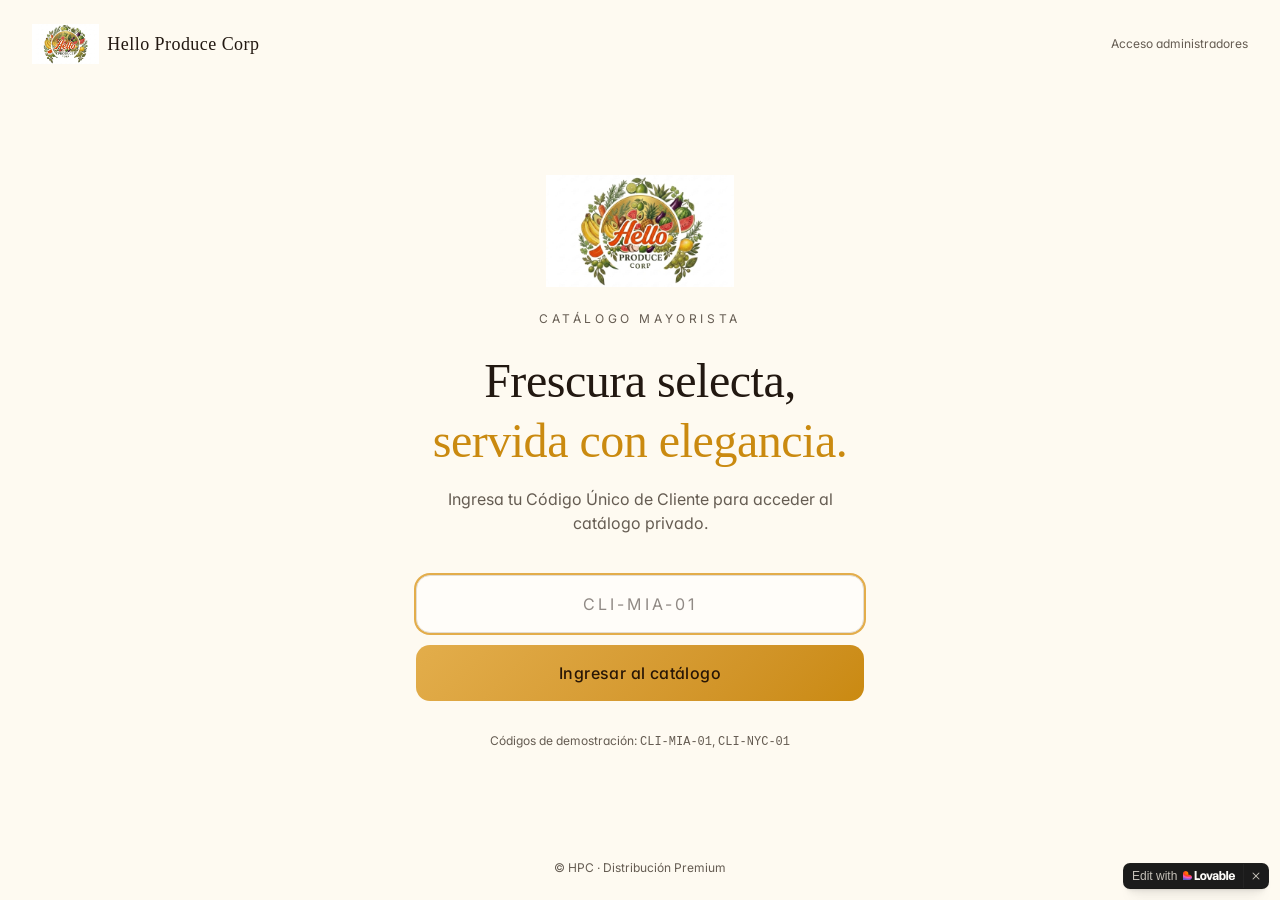
<file: HPC — Catálogo Mayorista Premium.html>
<!DOCTYPE html>
<!-- saved from url=(0028)https://web-hpc.lovable.app/ -->
<html lang="en"><head><meta http-equiv="Content-Type" content="text/html; charset=UTF-8"><meta name="viewport" content="width=device-width, initial-scale=1"><link rel="preload" as="image" href="./HPC — Catálogo Mayorista Premium_files/logo-hpc-CLiYfN25.jpeg"><link rel="stylesheet" href="https://fonts.googleapis.com/css2?family=Cormorant+Garamond:wght@400;500;600&amp;family=Inter:wght@400;500;600&amp;display=swap" data-precedence="default"><link rel="stylesheet" href="./HPC — Catálogo Mayorista Premium_files/styles-wcwTZXKF.css" data-precedence="default"><title>HPC — Catálogo Mayorista Premium</title><meta name="author" content="Lovable"><meta property="og:title" content="HPC — Catálogo Mayorista Premium"><meta property="og:description" content="Plataforma B2B de frutas, hierbas y vegetales frescos al por mayor para bares y restaurantes."><meta property="og:type" content="website"><meta name="twitter:card" content="summary"><meta name="twitter:site" content="@Lovable"><meta name="twitter:title" content="HPC — Catálogo Mayorista Premium"><meta name="twitter:description" content="Plataforma B2B de frutas, hierbas y vegetales frescos al por mayor para bares y restaurantes."><meta property="og:image" content="https://pub-bb2e103a32db4e198524a2e9ed8f35b4.r2.dev/3c2f3dbc-e889-45b6-b36a-de441fff57ef/id-preview-33e07cee--cfc63ae2-a4a5-4a4c-824d-27b7537c891b.lovable.app-1779820287973.png"><meta name="twitter:image" content="https://pub-bb2e103a32db4e198524a2e9ed8f35b4.r2.dev/3c2f3dbc-e889-45b6-b36a-de441fff57ef/id-preview-33e07cee--cfc63ae2-a4a5-4a4c-824d-27b7537c891b.lovable.app-1779820287973.png"><meta name="description" content="Acceso exclusivo para clientes de HPC. Frutas, hierbas y vegetales frescos al por mayor."><link rel="modulepreload" href="https://web-hpc.lovable.app/assets/index-DNR5ukKM.js"><link rel="modulepreload" href="https://web-hpc.lovable.app/assets/index-_JNnaezo.js"><link rel="modulepreload" href="https://web-hpc.lovable.app/assets/Logo-uPALXrvu.js"><link rel="preconnect" href="https://fonts.googleapis.com/"><link rel="preconnect" href="https://fonts.gstatic.com/" crossorigin="anonymous">
<style>
	@font-face {
		font-family: 'CameraPlainVariable';
		src: url('https://cdn.gpteng.co/mcp-widgets/v1/fonts/CameraPlainVariable.woff2') format('woff2');
		font-weight: 100 900;
		font-style: normal;
		font-display: swap;
	}

	#lovable-badge {
		--badge-bg: #1b1b1b;
		--badge-text: #c5c1b9;
		--badge-text-hover: #dcdad5;
		--badge-radius: 6px;
		--badge-padding: 8px;
		--badge-gap: 6px;
		--badge-shadow: 
			0 0 0 1px rgba(0, 0, 0, 0.88),
			0 1px 0 0 rgba(0, 0, 0, 0.04),
			0 2px 2px -1px rgba(0, 0, 0, 0.08),
			0 4px 4px -2px rgba(0, 0, 0, 0.08),
			0 8px 8px -4px rgba(0, 0, 0, 0.08),
			0 16px 16px -8px rgba(0, 0, 0, 0.08);
		--badge-transition-duration: 0.2s;
		--badge-transition-easing: cubic-bezier(0.16, 1, 0.32, 1);
		--focus-color: #575ECF;
		--focus-offset: 2px;
		--focus-width: 2px;
		
		position: fixed;
		bottom: 12px;
		right: 12px;
		height: 24px;
		display: flex;
		align-items: center;
		z-index: 1000000;
		background-color: var(--badge-bg);
		color: var(--badge-text);
		border-radius: var(--badge-radius);
		box-shadow: var(--badge-shadow);
		font-size: 12px;
		font-family: CameraPlainVariable, "CameraPlainVariable Fallback", -apple-system, BlinkMacSystemFont, 'Segoe UI', Roboto, sans-serif;
		font-weight: 400 !important;
		text-transform: none !important;
		font-feature-settings: normal !important;
		transform: translateZ(0);
		will-change: transform, opacity;
	}

	#lovable-badge-cta {
		display: flex;
		align-items: center;
		gap: var(--badge-gap);
		padding: 0 var(--badge-padding);
		height: 100%;
		color: inherit;
		text-decoration: none;
		white-space: nowrap;
		border-radius: var(--badge-radius) 0 0 var(--badge-radius);
		transition: 
			background-color var(--badge-transition-duration) ease,
			color var(--badge-transition-duration) ease,
			transform 0.1s ease;
	}

	#lovable-badge-cta:hover {
		background: rgba(255, 255, 255, 0.04);
		color: var(--badge-text-hover);
	}

	#lovable-badge-cta:active {
		transform: scale(0.98);
	}

	#lovable-badge-cta:focus {
		outline: none;
	}

	#lovable-badge-cta:focus-visible {
		outline: var(--focus-width) solid var(--focus-color);
		outline-offset: var(--focus-offset);
		z-index: 1;
	}

	#lovable-badge-text {
		line-height: 1;
	}

	#lovable-badge-divider {
		width: 1px;
		height: 24px;
		background-color: rgba(255, 255, 255, 0.04);
		flex-shrink: 0;
	}

	#lovable-badge-close {
		width: 24px;
		height: 24px;
		min-width: 24px;
		min-height: 24px;
		cursor: pointer;
		background: none;
		border: none;
		padding: 0;
		display: flex;
		align-items: center;
		justify-content: center;
		border-radius: 0 var(--badge-radius) var(--badge-radius) 0;
		flex-shrink: 0;
		transition: 
			background-color var(--badge-transition-duration) ease,
			transform 0.1s ease;
	}

	#lovable-badge-close:hover {
		background: rgba(255, 255, 255, 0.04);
	}

	#lovable-badge-close:active {
		transform: scale(0.92);
	}

	#lovable-badge-close:focus {
		outline: none;
	}

	#lovable-badge-close:focus-visible {
		outline: var(--focus-width) solid var(--focus-color);
		outline-offset: calc(var(--focus-offset) * -1);
		z-index: 1;
	}

	#lovable-badge-close svg path {
		fill: var(--badge-text);
		transition: fill var(--badge-transition-duration) ease;
	}

	#lovable-badge-close:hover svg path {
		fill: var(--badge-text-hover);
	}

	@media (prefers-reduced-motion: reduce) {
		#lovable-badge-cta,
		#lovable-badge-close,
		#lovable-badge-close svg path {
			transition: none;
		}
		
		#lovable-badge-cta:active,
		#lovable-badge-close:active {
			transform: none;
		}
	}

	@media (prefers-contrast: high) {
		#lovable-badge {
			--badge-bg: #000;
			--badge-text: #fff;
			--badge-text-hover: #fff;
			border: 2px solid currentColor;
		}
		
		#lovable-badge-cta:focus-visible,
		#lovable-badge-close:focus-visible {
			outline-width: 3px;
		}
	}
</style>
<script defer="" src="./HPC — Catálogo Mayorista Premium_files/_flock.js.download" data-proxy-url="/~api/analytics"></script></head><body><!--$--><main class="min-h-screen bg-background flex flex-col"><header class="px-8 py-6 flex items-center justify-between"><span class="inline-flex items-center gap-2"><img src="./HPC — Catálogo Mayorista Premium_files/logo-hpc-CLiYfN25.jpeg" alt="Hello Produce Corp" class="h-10 w-auto"><span class="font-serif tracking-wide text-lg hidden sm:inline">Hello Produce Corp</span></span><a href="https://web-hpc.lovable.app/admin" class="text-xs text-muted-foreground hover:text-foreground transition">Acceso administradores</a></header><section class="flex-1 grid place-items-center px-6"><div class="w-full max-w-md text-center"><img src="./HPC — Catálogo Mayorista Premium_files/logo-hpc-CLiYfN25.jpeg" alt="Hello Produce Corp" class="mx-auto h-28 w-auto mb-6"><p class="text-xs tracking-[0.3em] text-muted-foreground uppercase mb-6">Catálogo Mayorista</p><h1 class="font-serif text-4xl md:text-5xl leading-tight mb-4">Frescura selecta,<br><span style="color:var(--gold-deep)">servida con elegancia.</span></h1><p class="text-muted-foreground mb-10">Ingresa tu Código Único de Cliente para acceder al catálogo privado.</p><form class="space-y-3"><input placeholder="CLI-MIA-01" class="w-full text-center tracking-[0.2em] uppercase px-4 py-4 rounded-xl border border-border bg-card focus:outline-none focus:ring-2 focus:ring-ring transition" autofocus="" value=""><button type="submit" class="w-full py-4 rounded-xl font-medium tracking-wide transition hover:opacity-90" style="background:linear-gradient(135deg, var(--gold), var(--gold-deep));color:var(--primary-foreground)">Ingresar al catálogo</button></form><p class="mt-8 text-xs text-muted-foreground">Códigos de demostración: <span class="font-mono">CLI-MIA-01</span>, <span class="font-mono">CLI-NYC-01</span></p></div></section><footer class="px-8 py-6 text-center text-xs text-muted-foreground">© HPC · Distribución Premium</footer></main><!--/$-->
<aside id="lovable-badge" role="complementary" dir="ltr" lang="en" aria-label="Edit with Lovable">
	<a id="lovable-badge-cta" target="_blank" href="https://lovable.dev/projects/cfc63ae2-a4a5-4a4c-824d-27b7537c891b?utm_source=lovable-badge" rel="noopener nofollow" aria-label="Edit with Lovable">
		<span id="lovable-badge-text">Edit with</span>
		<svg xmlns="http://www.w3.org/2000/svg" width="52" height="16" fill="none" viewBox="0 0 52 16">
  <path fill="#FCFBF8" fill-rule="evenodd" d="M20.318 5.25c.643 0 1.206.14 1.69.418a2.81 2.81 0 0 1 1.118 1.191c.266.513.4 1.115.4 1.807s-.134 1.296-.4 1.812a2.81 2.81 0 0 1-1.118 1.193c-.484.278-1.047.418-1.69.418s-1.208-.14-1.695-.418a2.85 2.85 0 0 1-1.125-1.193c-.262-.516-.393-1.12-.393-1.812s.131-1.294.393-1.807a2.848 2.848 0 0 1 1.125-1.191c.487-.279 1.052-.418 1.695-.418Zm0 1.425c-.27 0-.504.076-.7.228-.193.147-.34.37-.443.67-.102.295-.153.66-.153 1.093 0 .435.05.801.153 1.1.102.3.25.524.443.676.196.147.43.22.7.22.27 0 .502-.073.694-.22.193-.152.341-.375.443-.67.103-.299.153-.667.153-1.106 0-.65-.112-1.145-.337-1.481a1.08 1.08 0 0 0-.953-.51ZM32.7 5.25c.61 0 1.127.1 1.549.3.422.197.74.48.953.849.217.368.325.809.325 1.32v2.704c0 .29.02.562.062.812.044.245.108.4.19.466V12h-1.935a5.895 5.895 0 0 1-.105-.684 7.745 7.745 0 0 1-.02-.228 2.293 2.293 0 0 1-.151.203c-.205.242-.47.437-.793.584-.32.143-.685.215-1.094.215-.406 0-.77-.08-1.094-.24a1.845 1.845 0 0 1-.756-.682 1.984 1.984 0 0 1-.27-1.045c0-.606.178-1.069.535-1.388.356-.324.87-.534 1.542-.633l1.125-.16c.225-.032.403-.074.534-.123a.622.622 0 0 0 .288-.196.549.549 0 0 0 .093-.327.65.65 0 0 0-.11-.367.702.702 0 0 0-.32-.27c-.14-.07-.31-.105-.51-.105-.32 0-.576.083-.768.251-.193.164-.298.39-.314.676h-1.923c.016-.434.147-.82.393-1.155.25-.34.596-.604 1.039-.792.442-.189.954-.283 1.535-.283Zm.99 3.498a.98.98 0 0 1-.215.14 2.49 2.49 0 0 1-.584.178l-.473.092c-.315.061-.553.156-.713.283-.155.127-.233.305-.233.534 0 .23.084.412.252.547.168.135.383.203.645.203s.494-.058.694-.173c.201-.118.355-.282.461-.49.11-.21.166-.448.166-.714v-.6Zm4.526-2.375c.065-.125.138-.243.221-.349.197-.25.437-.44.719-.571.282-.135.6-.203.952-.203.528 0 .988.138 1.377.412.389.275.688.67.896 1.186.21.512.314 1.12.314 1.824 0 .7-.107 1.309-.32 1.825-.213.512-.518.906-.915 1.18-.393.275-.854.412-1.383.412-.352 0-.667-.062-.946-.184a1.832 1.832 0 0 1-.7-.554 2.2 2.2 0 0 1-.234-.383V12h-1.843V3h1.862v3.373Zm1.284.296c-.274 0-.51.085-.707.253-.192.163-.338.397-.436.7a3.376 3.376 0 0 0-.148 1.05c0 .406.05.759.148 1.058.098.299.243.53.436.694.197.164.433.246.707.246.279 0 .512-.082.7-.246.193-.164.336-.395.43-.694.099-.3.148-.652.148-1.058 0-.405-.05-.757-.147-1.056-.095-.299-.238-.53-.43-.694a1.015 1.015 0 0 0-.7-.253Zm9.416-1.419c.602 0 1.136.131 1.604.393.466.262.829.643 1.086 1.143.263.5.394 1.097.394 1.794 0 .25-.002.449-.006.596H47.51c.018.288.071.538.164.75a1.3 1.3 0 0 0 .491.596c.214.13.465.196.757.196.319 0 .583-.082.792-.246.209-.167.34-.403.393-.706h1.862a2.48 2.48 0 0 1-.485 1.235 2.54 2.54 0 0 1-1.051.805c-.439.188-.949.283-1.53.283-.655 0-1.225-.125-1.708-.375a2.672 2.672 0 0 1-1.13-1.143c-.267-.508-.4-1.137-.4-1.887 0-.712.14-1.327.418-1.843a2.86 2.86 0 0 1 1.155-1.186c.491-.27 1.051-.405 1.678-.405Zm-.044 1.345c-.274 0-.516.068-.725.203a1.29 1.29 0 0 0-.479.59 2.045 2.045 0 0 0-.132.498h2.562a1.873 1.873 0 0 0-.138-.602 1.061 1.061 0 0 0-.418-.516 1.243 1.243 0 0 0-.67-.173Z" clip-rule="evenodd"></path>
  <path fill="#FCFBF8" d="m26.605 9.995 1.342-4.566h1.924L27.628 12h-2.07l-2.33-6.57h1.98l1.397 4.565Zm-13.013.143h2.256c1.632 0 1.421 1.837 1.418 1.861h-5.603V3h1.93v7.138Zm31.516 1.861h-1.862V3h1.862v8.999Z"></path>
  <path fill="url(#a)" fill-rule="evenodd" d="M2.7 3c1.492 0 2.7 1.192 2.7 2.663v1.012h.9c1.49 0 2.7 1.192 2.7 2.662S7.791 12 6.3 12H0V5.663C0 4.193 1.209 3 2.7 3Z" clip-rule="evenodd"></path>
  <defs>
    <radialgradient id="a" cx="0" cy="0" r="1" gradientTransform="matrix(-1.54236 7.07838 -10.231 -2.15602 4.627 5.022)" gradientUnits="userSpaceOnUse">
      <stop offset=".106" stop-color="#FE7B02"></stop>
      <stop offset=".394" stop-color="#FE3F21"></stop>
      <stop offset=".608" stop-color="#F858BC"></stop>
      <stop offset=".929" stop-color="#575ECF"></stop>
    </radialgradient>
  </defs>
</svg>


	</a>
	
	<span id="lovable-badge-divider" aria-hidden="true"></span>
	
	<button id="lovable-badge-close" aria-label="Dismiss" title="Dismiss" type="button">
		<svg xmlns="http://www.w3.org/2000/svg" width="16" height="16" fill="none" viewBox="0 0 16 16" aria-hidden="true">
			<path d="M10.646 4.646a.5.5 0 1 1 .707.708L8.707 8l2.646 2.646a.5.5 0 1 1-.707.707L8 8.707l-2.646 2.646a.5.5 0 1 1-.708-.707L7.293 8 4.646 5.354a.5.5 0 1 1 .708-.708L8 7.293l2.646-2.647Z"></path>
		</svg>
	</button>
</aside>
<script>
	// Don't show the lovable-badge if the page is in an iframe or if it's being rendered by puppeteer (screenshot service)
	if (window.self !== window.top || navigator.userAgent.includes('puppeteer')) {
		// the page is in an iframe
		var badge = document.getElementById('lovable-badge');
		if (badge) {
			badge.style.display = 'none';
		}
	}

	// Add click event listener to close button with animation
	var closeButton = document.getElementById('lovable-badge-close');
	if (closeButton) {
		closeButton.addEventListener('click', function(event) {
			event.preventDefault();
			event.stopPropagation();
			var badge = document.getElementById('lovable-badge');
			if (badge) {
				badge.classList.add('closing');
				setTimeout(function() {
					if (badge) {
						badge.style.display = 'none';
					}
				}, 240);
			}
		});
	}
</script>
</body></html>
</file>
<file: HPC — Catálogo Mayorista Premium_files/styles-wcwTZXKF.css>
@layer properties{@supports (((-webkit-hyphens:none)) and (not (margin-trim:inline))) or ((-moz-orient:inline) and (not (color:rgb(from red r g b)))){*,:before,:after,::backdrop{--tw-translate-x:0;--tw-translate-y:0;--tw-translate-z:0;--tw-rotate-x:initial;--tw-rotate-y:initial;--tw-rotate-z:initial;--tw-skew-x:initial;--tw-skew-y:initial;--tw-space-y-reverse:0;--tw-space-x-reverse:0;--tw-divide-y-reverse:0;--tw-border-style:solid;--tw-leading:initial;--tw-font-weight:initial;--tw-tracking:initial;--tw-ordinal:initial;--tw-slashed-zero:initial;--tw-numeric-figure:initial;--tw-numeric-spacing:initial;--tw-numeric-fraction:initial;--tw-shadow:0 0 #0000;--tw-shadow-color:initial;--tw-shadow-alpha:100%;--tw-inset-shadow:0 0 #0000;--tw-inset-shadow-color:initial;--tw-inset-shadow-alpha:100%;--tw-ring-color:initial;--tw-ring-shadow:0 0 #0000;--tw-inset-ring-color:initial;--tw-inset-ring-shadow:0 0 #0000;--tw-ring-inset:initial;--tw-ring-offset-width:0px;--tw-ring-offset-color:#fff;--tw-ring-offset-shadow:0 0 #0000;--tw-outline-style:solid;--tw-backdrop-blur:initial;--tw-backdrop-brightness:initial;--tw-backdrop-contrast:initial;--tw-backdrop-grayscale:initial;--tw-backdrop-hue-rotate:initial;--tw-backdrop-invert:initial;--tw-backdrop-opacity:initial;--tw-backdrop-saturate:initial;--tw-backdrop-sepia:initial;--tw-duration:initial;--tw-ease:initial;--tw-content:"";--tw-animation-delay:0s;--tw-animation-direction:normal;--tw-animation-duration:initial;--tw-animation-fill-mode:none;--tw-animation-iteration-count:1;--tw-enter-blur:0;--tw-enter-opacity:1;--tw-enter-rotate:0;--tw-enter-scale:1;--tw-enter-translate-x:0;--tw-enter-translate-y:0;--tw-exit-blur:0;--tw-exit-opacity:1;--tw-exit-rotate:0;--tw-exit-scale:1;--tw-exit-translate-x:0;--tw-exit-translate-y:0}}}@layer theme{:root,:host{--font-sans:ui-sans-serif, system-ui, sans-serif, "Apple Color Emoji", "Segoe UI Emoji", "Segoe UI Symbol", "Noto Color Emoji";--font-serif:ui-serif, Georgia, Cambria, "Times New Roman", Times, serif;--font-mono:ui-monospace, SFMono-Regular, Menlo, Monaco, Consolas, "Liberation Mono", "Courier New", monospace;--color-black:#000;--spacing:.25rem;--container-sm:24rem;--container-md:28rem;--container-lg:32rem;--container-xl:36rem;--container-2xl:42rem;--container-3xl:48rem;--container-5xl:64rem;--container-7xl:80rem;--text-xs:.75rem;--text-xs--line-height:calc(1 / .75);--text-sm:.875rem;--text-sm--line-height:calc(1.25 / .875);--text-base:1rem;--text-base--line-height: 1.5 ;--text-lg:1.125rem;--text-lg--line-height:calc(1.75 / 1.125);--text-xl:1.25rem;--text-xl--line-height:calc(1.75 / 1.25);--text-2xl:1.5rem;--text-2xl--line-height:calc(2 / 1.5);--text-3xl:1.875rem;--text-3xl--line-height: 1.2 ;--text-4xl:2.25rem;--text-4xl--line-height:calc(2.5 / 2.25);--text-5xl:3rem;--text-5xl--line-height:1;--text-7xl:4.5rem;--text-7xl--line-height:1;--font-weight-normal:400;--font-weight-medium:500;--font-weight-semibold:600;--font-weight-bold:700;--tracking-tight:-.025em;--tracking-normal:0em;--tracking-wide:.025em;--tracking-wider:.05em;--tracking-widest:.1em;--leading-tight:1.25;--leading-snug:1.375;--leading-relaxed:1.625;--ease-in-out:cubic-bezier(.4, 0, .2, 1);--animate-pulse:pulse 2s cubic-bezier(.4, 0, .6, 1) infinite;--blur-sm:8px;--aspect-video:16 / 9;--default-transition-duration:.15s;--default-transition-timing-function:cubic-bezier(.4, 0, .2, 1);--default-font-family:var(--font-sans);--default-mono-font-family:var(--font-mono);--color-background:var(--background);--color-foreground:var(--foreground);--color-border:var(--border)}}@layer base{*,:after,:before,::backdrop{box-sizing:border-box;border:0 solid;margin:0;padding:0}::file-selector-button{box-sizing:border-box;border:0 solid;margin:0;padding:0}html,:host{-webkit-text-size-adjust:100%;tab-size:4;line-height:1.5;font-family:var(--default-font-family,ui-sans-serif, system-ui, sans-serif, "Apple Color Emoji", "Segoe UI Emoji", "Segoe UI Symbol", "Noto Color Emoji");font-feature-settings:var(--default-font-feature-settings,normal);font-variation-settings:var(--default-font-variation-settings,normal);-webkit-tap-highlight-color:transparent}hr{height:0;color:inherit;border-top-width:1px}abbr:where([title]){-webkit-text-decoration:underline dotted;text-decoration:underline dotted}h1,h2,h3,h4,h5,h6{font-size:inherit;font-weight:inherit}a{color:inherit;-webkit-text-decoration:inherit;text-decoration:inherit}b,strong{font-weight:bolder}code,kbd,samp,pre{font-family:var(--default-mono-font-family,ui-monospace, SFMono-Regular, Menlo, Monaco, Consolas, "Liberation Mono", "Courier New", monospace);font-feature-settings:var(--default-mono-font-feature-settings,normal);font-variation-settings:var(--default-mono-font-variation-settings,normal);font-size:1em}small{font-size:80%}sub,sup{vertical-align:baseline;font-size:75%;line-height:0;position:relative}sub{bottom:-.25em}sup{top:-.5em}table{text-indent:0;border-color:inherit;border-collapse:collapse}:-moz-focusring{outline:auto}progress{vertical-align:baseline}summary{display:list-item}ol,ul,menu{list-style:none}img,svg,video,canvas,audio,iframe,embed,object{vertical-align:middle;display:block}img,video{max-width:100%;height:auto}button,input,select,optgroup,textarea{font:inherit;font-feature-settings:inherit;font-variation-settings:inherit;letter-spacing:inherit;color:inherit;opacity:1;background-color:#0000;border-radius:0}::file-selector-button{font:inherit;font-feature-settings:inherit;font-variation-settings:inherit;letter-spacing:inherit;color:inherit;opacity:1;background-color:#0000;border-radius:0}:where(select:is([multiple],[size])) optgroup{font-weight:bolder}:where(select:is([multiple],[size])) optgroup option{padding-inline-start:20px}::file-selector-button{margin-inline-end:4px}::placeholder{opacity:1}@supports (not ((-webkit-appearance:-apple-pay-button))) or (contain-intrinsic-size:1px){::placeholder{color:currentColor}@supports (color:color-mix(in lab,red,red)){::placeholder{color:color-mix(in oklab,currentcolor 50%,transparent)}}}textarea{resize:vertical}::-webkit-search-decoration{-webkit-appearance:none}::-webkit-date-and-time-value{min-height:1lh;text-align:inherit}::-webkit-datetime-edit{display:inline-flex}::-webkit-datetime-edit-fields-wrapper{padding:0}::-webkit-datetime-edit{padding-block:0}::-webkit-datetime-edit-year-field{padding-block:0}::-webkit-datetime-edit-month-field{padding-block:0}::-webkit-datetime-edit-day-field{padding-block:0}::-webkit-datetime-edit-hour-field{padding-block:0}::-webkit-datetime-edit-minute-field{padding-block:0}::-webkit-datetime-edit-second-field{padding-block:0}::-webkit-datetime-edit-millisecond-field{padding-block:0}::-webkit-datetime-edit-meridiem-field{padding-block:0}::-webkit-calendar-picker-indicator{line-height:1}:-moz-ui-invalid{box-shadow:none}button,input:where([type=button],[type=reset],[type=submit]){appearance:button}::file-selector-button{appearance:button}::-webkit-inner-spin-button{height:auto}::-webkit-outer-spin-button{height:auto}[hidden]:where(:not([hidden=until-found])){display:none!important}*{border-color:var(--color-border)}body{background-color:var(--color-background);color:var(--color-foreground);font-feature-settings:"ss01","cv11";font-family:Inter,system-ui,-apple-system,sans-serif}.font-serif,h1.font-serif,h2.font-serif,h3.font-serif{letter-spacing:-.01em;font-family:Cormorant Garamond,Times New Roman,serif;font-weight:500}}@layer components;@layer utilities{.pointer-events-none{pointer-events:none}.invisible{visibility:hidden}.sr-only{clip-path:inset(50%);white-space:nowrap;border-width:0;width:1px;height:1px;margin:-1px;padding:0;position:absolute;overflow:hidden}.absolute{position:absolute}.fixed{position:fixed}.relative{position:relative}.sticky{position:sticky}.inset-0{inset:calc(var(--spacing) * 0)}.inset-x-0{inset-inline:calc(var(--spacing) * 0)}.inset-y-0{inset-block:calc(var(--spacing) * 0)}.start{inset-inline-start:var(--spacing)}.-top-1{top:calc(var(--spacing) * -1)}.-top-12{top:calc(var(--spacing) * -12)}.top-0{top:calc(var(--spacing) * 0)}.top-1\.5{top:calc(var(--spacing) * 1.5)}.top-1\/2{top:50%}.top-3\.5{top:calc(var(--spacing) * 3.5)}.top-4{top:calc(var(--spacing) * 4)}.top-24{top:calc(var(--spacing) * 24)}.top-\[1px\]{top:1px}.top-\[50\%\]{top:50%}.top-\[60\%\]{top:60%}.top-full{top:100%}.-right-1{right:calc(var(--spacing) * -1)}.-right-12{right:calc(var(--spacing) * -12)}.right-0{right:calc(var(--spacing) * 0)}.right-1{right:calc(var(--spacing) * 1)}.right-2{right:calc(var(--spacing) * 2)}.right-3{right:calc(var(--spacing) * 3)}.right-4{right:calc(var(--spacing) * 4)}.-bottom-12{bottom:calc(var(--spacing) * -12)}.bottom-0{bottom:calc(var(--spacing) * 0)}.-left-12{left:calc(var(--spacing) * -12)}.left-0{left:calc(var(--spacing) * 0)}.left-1\/2{left:50%}.left-2{left:calc(var(--spacing) * 2)}.left-3{left:calc(var(--spacing) * 3)}.left-4{left:calc(var(--spacing) * 4)}.left-\[50\%\]{left:50%}.z-10{z-index:10}.z-20{z-index:20}.z-30{z-index:30}.z-50{z-index:50}.z-\[1\]{z-index:1}.col-span-2{grid-column:span 2/span 2}.-mx-1{margin-inline:calc(var(--spacing) * -1)}.mx-2{margin-inline:calc(var(--spacing) * 2)}.mx-3\.5{margin-inline:calc(var(--spacing) * 3.5)}.mx-auto{margin-inline:auto}.my-0\.5{margin-block:calc(var(--spacing) * .5)}.my-1{margin-block:calc(var(--spacing) * 1)}.-mt-4{margin-top:calc(var(--spacing) * -4)}.mt-0\.5{margin-top:calc(var(--spacing) * .5)}.mt-1{margin-top:calc(var(--spacing) * 1)}.mt-1\.5{margin-top:calc(var(--spacing) * 1.5)}.mt-2{margin-top:calc(var(--spacing) * 2)}.mt-3{margin-top:calc(var(--spacing) * 3)}.mt-4{margin-top:calc(var(--spacing) * 4)}.mt-5{margin-top:calc(var(--spacing) * 5)}.mt-6{margin-top:calc(var(--spacing) * 6)}.mt-8{margin-top:calc(var(--spacing) * 8)}.mt-10{margin-top:calc(var(--spacing) * 10)}.mt-16{margin-top:calc(var(--spacing) * 16)}.mt-24{margin-top:calc(var(--spacing) * 24)}.mt-auto{margin-top:auto}.mr-1{margin-right:calc(var(--spacing) * 1)}.mr-2{margin-right:calc(var(--spacing) * 2)}.mb-1{margin-bottom:calc(var(--spacing) * 1)}.mb-2{margin-bottom:calc(var(--spacing) * 2)}.mb-3{margin-bottom:calc(var(--spacing) * 3)}.mb-4{margin-bottom:calc(var(--spacing) * 4)}.mb-5{margin-bottom:calc(var(--spacing) * 5)}.mb-6{margin-bottom:calc(var(--spacing) * 6)}.mb-10{margin-bottom:calc(var(--spacing) * 10)}.-ml-4{margin-left:calc(var(--spacing) * -4)}.ml-1{margin-left:calc(var(--spacing) * 1)}.ml-auto{margin-left:auto}.line-clamp-2{-webkit-line-clamp:2;-webkit-box-orient:vertical;display:-webkit-box;overflow:hidden}.block{display:block}.flex{display:flex}.grid{display:grid}.hidden{display:none}.inline-block{display:inline-block}.inline-flex{display:inline-flex}.table{display:table}.aspect-\[4\/3\]{aspect-ratio:4/3}.aspect-square{aspect-ratio:1}.aspect-video{aspect-ratio:var(--aspect-video)}.size-\(--cell-size\){width:var(--cell-size);height:var(--cell-size)}.size-4{width:calc(var(--spacing) * 4);height:calc(var(--spacing) * 4)}.h-\(--cell-size\){height:var(--cell-size)}.h-1\.5{height:calc(var(--spacing) * 1.5)}.h-2{height:calc(var(--spacing) * 2)}.h-2\.5{height:calc(var(--spacing) * 2.5)}.h-3{height:calc(var(--spacing) * 3)}.h-3\.5{height:calc(var(--spacing) * 3.5)}.h-4{height:calc(var(--spacing) * 4)}.h-5{height:calc(var(--spacing) * 5)}.h-6{height:calc(var(--spacing) * 6)}.h-7{height:calc(var(--spacing) * 7)}.h-8{height:calc(var(--spacing) * 8)}.h-9{height:calc(var(--spacing) * 9)}.h-10{height:calc(var(--spacing) * 10)}.h-12{height:calc(var(--spacing) * 12)}.h-14{height:calc(var(--spacing) * 14)}.h-16{height:calc(var(--spacing) * 16)}.h-28{height:calc(var(--spacing) * 28)}.h-\[1px\]{height:1px}.h-\[var\(--radix-navigation-menu-viewport-height\)\]{height:var(--radix-navigation-menu-viewport-height)}.h-\[var\(--radix-select-trigger-height\)\]{height:var(--radix-select-trigger-height)}.h-auto{height:auto}.h-full{height:100%}.h-px{height:1px}.h-svh{height:100svh}.max-h-\(--radix-context-menu-content-available-height\){max-height:var(--radix-context-menu-content-available-height)}.max-h-\(--radix-select-content-available-height\){max-height:var(--radix-select-content-available-height)}.max-h-60{max-height:calc(var(--spacing) * 60)}.max-h-72{max-height:calc(var(--spacing) * 72)}.max-h-\[90vh\]{max-height:90vh}.max-h-\[300px\]{max-height:300px}.max-h-\[var\(--radix-dropdown-menu-content-available-height\)\]{max-height:var(--radix-dropdown-menu-content-available-height)}.min-h-0{min-height:calc(var(--spacing) * 0)}.min-h-\[2\.5rem\]{min-height:2.5rem}.min-h-\[60px\]{min-height:60px}.min-h-screen{min-height:100vh}.min-h-svh{min-height:100svh}.w-\(--cell-size\){width:var(--cell-size)}.w-\(--sidebar-width\){width:var(--sidebar-width)}.w-0{width:calc(var(--spacing) * 0)}.w-1{width:calc(var(--spacing) * 1)}.w-2{width:calc(var(--spacing) * 2)}.w-2\.5{width:calc(var(--spacing) * 2.5)}.w-3{width:calc(var(--spacing) * 3)}.w-3\.5{width:calc(var(--spacing) * 3.5)}.w-3\/4{width:75%}.w-4{width:calc(var(--spacing) * 4)}.w-5{width:calc(var(--spacing) * 5)}.w-6{width:calc(var(--spacing) * 6)}.w-7{width:calc(var(--spacing) * 7)}.w-8{width:calc(var(--spacing) * 8)}.w-9{width:calc(var(--spacing) * 9)}.w-10{width:calc(var(--spacing) * 10)}.w-12{width:calc(var(--spacing) * 12)}.w-14{width:calc(var(--spacing) * 14)}.w-20{width:calc(var(--spacing) * 20)}.w-24{width:calc(var(--spacing) * 24)}.w-28{width:calc(var(--spacing) * 28)}.w-32{width:calc(var(--spacing) * 32)}.w-64{width:calc(var(--spacing) * 64)}.w-72{width:calc(var(--spacing) * 72)}.w-\[1px\]{width:1px}.w-\[100px\]{width:100px}.w-auto{width:auto}.w-fit{width:fit-content}.w-full{width:100%}.w-max{width:max-content}.w-px{width:1px}.max-w-\(--skeleton-width\){max-width:var(--skeleton-width)}.max-w-2xl{max-width:var(--container-2xl)}.max-w-3xl{max-width:var(--container-3xl)}.max-w-5xl{max-width:var(--container-5xl)}.max-w-7xl{max-width:var(--container-7xl)}.max-w-\[200px\]{max-width:200px}.max-w-lg{max-width:var(--container-lg)}.max-w-max{max-width:max-content}.max-w-md{max-width:var(--container-md)}.max-w-sm{max-width:var(--container-sm)}.max-w-xl{max-width:var(--container-xl)}.min-w-\(--cell-size\){min-width:var(--cell-size)}.min-w-0{min-width:calc(var(--spacing) * 0)}.min-w-5{min-width:calc(var(--spacing) * 5)}.min-w-8{min-width:calc(var(--spacing) * 8)}.min-w-9{min-width:calc(var(--spacing) * 9)}.min-w-10{min-width:calc(var(--spacing) * 10)}.min-w-\[8rem\]{min-width:8rem}.min-w-\[12rem\]{min-width:12rem}.min-w-\[20px\]{min-width:20px}.min-w-\[var\(--radix-select-trigger-width\)\]{min-width:var(--radix-select-trigger-width)}.flex-1{flex:1}.shrink-0{flex-shrink:0}.grow{flex-grow:1}.grow-0{flex-grow:0}.basis-full{flex-basis:100%}.caption-bottom{caption-side:bottom}.border-collapse{border-collapse:collapse}.origin-\(--radix-context-menu-content-transform-origin\){transform-origin:var(--radix-context-menu-content-transform-origin)}.origin-\(--radix-dropdown-menu-content-transform-origin\){transform-origin:var(--radix-dropdown-menu-content-transform-origin)}.origin-\(--radix-hover-card-content-transform-origin\){transform-origin:var(--radix-hover-card-content-transform-origin)}.origin-\(--radix-menubar-content-transform-origin\){transform-origin:var(--radix-menubar-content-transform-origin)}.origin-\(--radix-popover-content-transform-origin\){transform-origin:var(--radix-popover-content-transform-origin)}.origin-\(--radix-select-content-transform-origin\){transform-origin:var(--radix-select-content-transform-origin)}.origin-\(--radix-tooltip-content-transform-origin\){transform-origin:var(--radix-tooltip-content-transform-origin)}.-translate-x-1\/2{--tw-translate-x: -50% ;translate:var(--tw-translate-x) var(--tw-translate-y)}.-translate-x-px{--tw-translate-x:-1px;translate:var(--tw-translate-x) var(--tw-translate-y)}.translate-x-\[-50\%\]{--tw-translate-x:-50%;translate:var(--tw-translate-x) var(--tw-translate-y)}.translate-x-px{--tw-translate-x:1px;translate:var(--tw-translate-x) var(--tw-translate-y)}.-translate-y-1\/2{--tw-translate-y: -50% ;translate:var(--tw-translate-x) var(--tw-translate-y)}.translate-y-\[-50\%\]{--tw-translate-y:-50%;translate:var(--tw-translate-x) var(--tw-translate-y)}.rotate-45{rotate:45deg}.rotate-90{rotate:90deg}.transform{transform:var(--tw-rotate-x,) var(--tw-rotate-y,) var(--tw-rotate-z,) var(--tw-skew-x,) var(--tw-skew-y,)}.animate-caret-blink{animation:1.25s ease-out infinite caret-blink}.animate-in{animation:enter var(--tw-animation-duration,var(--tw-duration,.15s))var(--tw-ease,ease)var(--tw-animation-delay,0s)var(--tw-animation-iteration-count,1)var(--tw-animation-direction,normal)var(--tw-animation-fill-mode,none)}.animate-pulse{animation:var(--animate-pulse)}.cursor-default{cursor:default}.cursor-pointer{cursor:pointer}.touch-none{touch-action:none}.list-none{list-style-type:none}.grid-cols-1{grid-template-columns:repeat(1,minmax(0,1fr))}.grid-cols-2{grid-template-columns:repeat(2,minmax(0,1fr))}.flex-col{flex-direction:column}.flex-col-reverse{flex-direction:column-reverse}.flex-row{flex-direction:row}.flex-wrap{flex-wrap:wrap}.place-content-center{place-content:center}.place-items-center{place-items:center}.items-baseline{align-items:baseline}.items-center{align-items:center}.items-end{align-items:flex-end}.items-start{align-items:flex-start}.items-stretch{align-items:stretch}.justify-between{justify-content:space-between}.justify-center{justify-content:center}.justify-end{justify-content:flex-end}.gap-1{gap:calc(var(--spacing) * 1)}.gap-1\.5{gap:calc(var(--spacing) * 1.5)}.gap-2{gap:calc(var(--spacing) * 2)}.gap-3{gap:calc(var(--spacing) * 3)}.gap-4{gap:calc(var(--spacing) * 4)}.gap-5{gap:calc(var(--spacing) * 5)}.gap-6{gap:calc(var(--spacing) * 6)}.gap-8{gap:calc(var(--spacing) * 8)}:where(.space-y-1\.5>:not(:last-child)){--tw-space-y-reverse:0;margin-block-start:calc(calc(var(--spacing) * 1.5) * var(--tw-space-y-reverse));margin-block-end:calc(calc(var(--spacing) * 1.5) * calc(1 - var(--tw-space-y-reverse)))}:where(.space-y-2>:not(:last-child)){--tw-space-y-reverse:0;margin-block-start:calc(calc(var(--spacing) * 2) * var(--tw-space-y-reverse));margin-block-end:calc(calc(var(--spacing) * 2) * calc(1 - var(--tw-space-y-reverse)))}:where(.space-y-3>:not(:last-child)){--tw-space-y-reverse:0;margin-block-start:calc(calc(var(--spacing) * 3) * var(--tw-space-y-reverse));margin-block-end:calc(calc(var(--spacing) * 3) * calc(1 - var(--tw-space-y-reverse)))}:where(.space-y-8>:not(:last-child)){--tw-space-y-reverse:0;margin-block-start:calc(calc(var(--spacing) * 8) * var(--tw-space-y-reverse));margin-block-end:calc(calc(var(--spacing) * 8) * calc(1 - var(--tw-space-y-reverse)))}:where(.space-y-12>:not(:last-child)){--tw-space-y-reverse:0;margin-block-start:calc(calc(var(--spacing) * 12) * var(--tw-space-y-reverse));margin-block-end:calc(calc(var(--spacing) * 12) * calc(1 - var(--tw-space-y-reverse)))}:where(.space-x-1>:not(:last-child)){--tw-space-x-reverse:0;margin-inline-start:calc(calc(var(--spacing) * 1) * var(--tw-space-x-reverse));margin-inline-end:calc(calc(var(--spacing) * 1) * calc(1 - var(--tw-space-x-reverse)))}:where(.divide-y>:not(:last-child)){--tw-divide-y-reverse:0;border-bottom-style:var(--tw-border-style);border-top-style:var(--tw-border-style);border-top-width:calc(1px * var(--tw-divide-y-reverse));border-bottom-width:calc(1px * calc(1 - var(--tw-divide-y-reverse)))}:where(.divide-border>:not(:last-child)){border-color:var(--border)}.self-start{align-self:flex-start}.truncate{text-overflow:ellipsis;white-space:nowrap;overflow:hidden}.overflow-auto{overflow:auto}.overflow-hidden{overflow:hidden}.overflow-x-auto{overflow-x:auto}.overflow-x-hidden{overflow-x:hidden}.overflow-y-auto{overflow-y:auto}.rounded{border-radius:.25rem}.rounded-2xl{border-radius:calc(var(--radius) + 8px)}.rounded-3xl{border-radius:calc(var(--radius) + 12px)}.rounded-\[2px\]{border-radius:2px}.rounded-\[inherit\]{border-radius:inherit}.rounded-full{border-radius:3.40282e38px}.rounded-lg{border-radius:var(--radius)}.rounded-md{border-radius:calc(var(--radius) - 2px)}.rounded-none{border-radius:0}.rounded-sm{border-radius:calc(var(--radius) - 4px)}.rounded-xl{border-radius:calc(var(--radius) + 4px)}.rounded-t-\[10px\]{border-top-left-radius:10px;border-top-right-radius:10px}.rounded-l-md{border-top-left-radius:calc(var(--radius) - 2px);border-bottom-left-radius:calc(var(--radius) - 2px)}.rounded-tl-sm{border-top-left-radius:calc(var(--radius) - 4px)}.rounded-r-md{border-top-right-radius:calc(var(--radius) - 2px);border-bottom-right-radius:calc(var(--radius) - 2px)}.border{border-style:var(--tw-border-style);border-width:1px}.border-2{border-style:var(--tw-border-style);border-width:2px}.border-\[1\.5px\]{border-style:var(--tw-border-style);border-width:1.5px}.border-y{border-block-style:var(--tw-border-style);border-block-width:1px}.border-t{border-top-style:var(--tw-border-style);border-top-width:1px}.border-t-2{border-top-style:var(--tw-border-style);border-top-width:2px}.border-r{border-right-style:var(--tw-border-style);border-right-width:1px}.border-b{border-bottom-style:var(--tw-border-style);border-bottom-width:1px}.border-l{border-left-style:var(--tw-border-style);border-left-width:1px}.border-l-2{border-left-style:var(--tw-border-style);border-left-width:2px}.border-dashed{--tw-border-style:dashed;border-style:dashed}.border-\(--color-border\){border-color:var(--color-border)}.border-border,.border-border\/50{border-color:var(--border)}@supports (color:color-mix(in lab,red,red)){.border-border\/50{border-color:color-mix(in oklab,var(--border) 50%,transparent)}}.border-destructive\/50{border-color:var(--destructive)}@supports (color:color-mix(in lab,red,red)){.border-destructive\/50{border-color:color-mix(in oklab,var(--destructive) 50%,transparent)}}.border-foreground\/20{border-color:var(--foreground)}@supports (color:color-mix(in lab,red,red)){.border-foreground\/20{border-color:color-mix(in oklab,var(--foreground) 20%,transparent)}}.border-input{border-color:var(--input)}.border-primary,.border-primary\/50{border-color:var(--primary)}@supports (color:color-mix(in lab,red,red)){.border-primary\/50{border-color:color-mix(in oklab,var(--primary) 50%,transparent)}}.border-sidebar-border{border-color:var(--sidebar-border)}.border-transparent{border-color:#0000}.border-t-transparent{border-top-color:#0000}.border-l-transparent{border-left-color:#0000}.bg-\(--color-bg\){background-color:var(--color-bg)}.bg-accent{background-color:var(--accent)}.bg-background,.bg-background\/80{background-color:var(--background)}@supports (color:color-mix(in lab,red,red)){.bg-background\/80{background-color:color-mix(in oklab,var(--background) 80%,transparent)}}.bg-black\/80{background-color:#000c}@supports (color:color-mix(in lab,red,red)){.bg-black\/80{background-color:color-mix(in oklab,var(--color-black) 80%,transparent)}}.bg-border{background-color:var(--border)}.bg-card{background-color:var(--card)}.bg-destructive{background-color:var(--destructive)}.bg-foreground,.bg-foreground\/40{background-color:var(--foreground)}@supports (color:color-mix(in lab,red,red)){.bg-foreground\/40{background-color:color-mix(in oklab,var(--foreground) 40%,transparent)}}.bg-muted,.bg-muted\/30{background-color:var(--muted)}@supports (color:color-mix(in lab,red,red)){.bg-muted\/30{background-color:color-mix(in oklab,var(--muted) 30%,transparent)}}.bg-muted\/40{background-color:var(--muted)}@supports (color:color-mix(in lab,red,red)){.bg-muted\/40{background-color:color-mix(in oklab,var(--muted) 40%,transparent)}}.bg-muted\/50{background-color:var(--muted)}@supports (color:color-mix(in lab,red,red)){.bg-muted\/50{background-color:color-mix(in oklab,var(--muted) 50%,transparent)}}.bg-popover{background-color:var(--popover)}.bg-primary,.bg-primary\/10{background-color:var(--primary)}@supports (color:color-mix(in lab,red,red)){.bg-primary\/10{background-color:color-mix(in oklab,var(--primary) 10%,transparent)}}.bg-primary\/20{background-color:var(--primary)}@supports (color:color-mix(in lab,red,red)){.bg-primary\/20{background-color:color-mix(in oklab,var(--primary) 20%,transparent)}}.bg-secondary{background-color:var(--secondary)}.bg-sidebar{background-color:var(--sidebar)}.bg-sidebar-border{background-color:var(--sidebar-border)}.bg-transparent{background-color:#0000}.fill-current{fill:currentColor}.fill-primary{fill:var(--primary)}.object-cover{object-fit:cover}.p-0{padding:calc(var(--spacing) * 0)}.p-1{padding:calc(var(--spacing) * 1)}.p-1\.5{padding:calc(var(--spacing) * 1.5)}.p-2{padding:calc(var(--spacing) * 2)}.p-3{padding:calc(var(--spacing) * 3)}.p-4{padding:calc(var(--spacing) * 4)}.p-5{padding:calc(var(--spacing) * 5)}.p-6{padding:calc(var(--spacing) * 6)}.p-8{padding:calc(var(--spacing) * 8)}.p-\[1px\]{padding:1px}.px-\(--cell-size\){padding-inline:var(--cell-size)}.px-1{padding-inline:calc(var(--spacing) * 1)}.px-1\.5{padding-inline:calc(var(--spacing) * 1.5)}.px-2{padding-inline:calc(var(--spacing) * 2)}.px-2\.5{padding-inline:calc(var(--spacing) * 2.5)}.px-3{padding-inline:calc(var(--spacing) * 3)}.px-4{padding-inline:calc(var(--spacing) * 4)}.px-5{padding-inline:calc(var(--spacing) * 5)}.px-6{padding-inline:calc(var(--spacing) * 6)}.px-8{padding-inline:calc(var(--spacing) * 8)}.py-0\.5{padding-block:calc(var(--spacing) * .5)}.py-1{padding-block:calc(var(--spacing) * 1)}.py-1\.5{padding-block:calc(var(--spacing) * 1.5)}.py-2{padding-block:calc(var(--spacing) * 2)}.py-2\.5{padding-block:calc(var(--spacing) * 2.5)}.py-3{padding-block:calc(var(--spacing) * 3)}.py-4{padding-block:calc(var(--spacing) * 4)}.py-5{padding-block:calc(var(--spacing) * 5)}.py-6{padding-block:calc(var(--spacing) * 6)}.py-8{padding-block:calc(var(--spacing) * 8)}.py-10{padding-block:calc(var(--spacing) * 10)}.py-20{padding-block:calc(var(--spacing) * 20)}.pt-0{padding-top:calc(var(--spacing) * 0)}.pt-3{padding-top:calc(var(--spacing) * 3)}.pt-4{padding-top:calc(var(--spacing) * 4)}.pt-10{padding-top:calc(var(--spacing) * 10)}.pr-1{padding-right:calc(var(--spacing) * 1)}.pr-2{padding-right:calc(var(--spacing) * 2)}.pr-2\.5{padding-right:calc(var(--spacing) * 2.5)}.pr-3{padding-right:calc(var(--spacing) * 3)}.pr-4{padding-right:calc(var(--spacing) * 4)}.pr-8{padding-right:calc(var(--spacing) * 8)}.pb-2{padding-bottom:calc(var(--spacing) * 2)}.pb-3{padding-bottom:calc(var(--spacing) * 3)}.pb-4{padding-bottom:calc(var(--spacing) * 4)}.pb-6{padding-bottom:calc(var(--spacing) * 6)}.pb-20{padding-bottom:calc(var(--spacing) * 20)}.pl-2{padding-left:calc(var(--spacing) * 2)}.pl-2\.5{padding-left:calc(var(--spacing) * 2.5)}.pl-3{padding-left:calc(var(--spacing) * 3)}.pl-4{padding-left:calc(var(--spacing) * 4)}.pl-8{padding-left:calc(var(--spacing) * 8)}.pl-9{padding-left:calc(var(--spacing) * 9)}.pl-11{padding-left:calc(var(--spacing) * 11)}.text-center{text-align:center}.text-left{text-align:left}.text-right{text-align:right}.align-middle{vertical-align:middle}.align-top{vertical-align:top}.font-mono{font-family:var(--font-mono)}.font-serif{font-family:var(--font-serif)}.text-2xl{font-size:var(--text-2xl);line-height:var(--tw-leading,var(--text-2xl--line-height))}.text-3xl{font-size:var(--text-3xl);line-height:var(--tw-leading,var(--text-3xl--line-height))}.text-4xl{font-size:var(--text-4xl);line-height:var(--tw-leading,var(--text-4xl--line-height))}.text-5xl{font-size:var(--text-5xl);line-height:var(--tw-leading,var(--text-5xl--line-height))}.text-7xl{font-size:var(--text-7xl);line-height:var(--tw-leading,var(--text-7xl--line-height))}.text-base{font-size:var(--text-base);line-height:var(--tw-leading,var(--text-base--line-height))}.text-lg{font-size:var(--text-lg);line-height:var(--tw-leading,var(--text-lg--line-height))}.text-sm{font-size:var(--text-sm);line-height:var(--tw-leading,var(--text-sm--line-height))}.text-xl{font-size:var(--text-xl);line-height:var(--tw-leading,var(--text-xl--line-height))}.text-xs{font-size:var(--text-xs);line-height:var(--tw-leading,var(--text-xs--line-height))}.text-\[0\.8rem\]{font-size:.8rem}.text-\[10px\]{font-size:10px}.leading-none{--tw-leading:1;line-height:1}.leading-relaxed{--tw-leading:var(--leading-relaxed);line-height:var(--leading-relaxed)}.leading-snug{--tw-leading:var(--leading-snug);line-height:var(--leading-snug)}.leading-tight{--tw-leading:var(--leading-tight);line-height:var(--leading-tight)}.font-bold{--tw-font-weight:var(--font-weight-bold);font-weight:var(--font-weight-bold)}.font-medium{--tw-font-weight:var(--font-weight-medium);font-weight:var(--font-weight-medium)}.font-normal{--tw-font-weight:var(--font-weight-normal);font-weight:var(--font-weight-normal)}.font-semibold{--tw-font-weight:var(--font-weight-semibold);font-weight:var(--font-weight-semibold)}.tracking-\[0\.2em\]{--tw-tracking:.2em;letter-spacing:.2em}.tracking-\[0\.3em\]{--tw-tracking:.3em;letter-spacing:.3em}.tracking-\[0\.25em\]{--tw-tracking:.25em;letter-spacing:.25em}.tracking-normal{--tw-tracking:var(--tracking-normal);letter-spacing:var(--tracking-normal)}.tracking-tight{--tw-tracking:var(--tracking-tight);letter-spacing:var(--tracking-tight)}.tracking-wide{--tw-tracking:var(--tracking-wide);letter-spacing:var(--tracking-wide)}.tracking-wider{--tw-tracking:var(--tracking-wider);letter-spacing:var(--tracking-wider)}.tracking-widest{--tw-tracking:var(--tracking-widest);letter-spacing:var(--tracking-widest)}.break-words{overflow-wrap:break-word}.whitespace-nowrap{white-space:nowrap}.text-accent-foreground{color:var(--accent-foreground)}.text-card-foreground{color:var(--card-foreground)}.text-current{color:currentColor}.text-destructive{color:var(--destructive)}.text-destructive-foreground{color:var(--destructive-foreground)}.text-foreground,.text-foreground\/40{color:var(--foreground)}@supports (color:color-mix(in lab,red,red)){.text-foreground\/40{color:color-mix(in oklab,var(--foreground) 40%,transparent)}}.text-foreground\/70{color:var(--foreground)}@supports (color:color-mix(in lab,red,red)){.text-foreground\/70{color:color-mix(in oklab,var(--foreground) 70%,transparent)}}.text-muted-foreground{color:var(--muted-foreground)}.text-popover-foreground{color:var(--popover-foreground)}.text-primary{color:var(--primary)}.text-primary-foreground{color:var(--primary-foreground)}.text-secondary-foreground{color:var(--secondary-foreground)}.text-sidebar-foreground,.text-sidebar-foreground\/70{color:var(--sidebar-foreground)}@supports (color:color-mix(in lab,red,red)){.text-sidebar-foreground\/70{color:color-mix(in oklab,var(--sidebar-foreground) 70%,transparent)}}.normal-case{text-transform:none}.uppercase{text-transform:uppercase}.tabular-nums{--tw-numeric-spacing:tabular-nums;font-variant-numeric:var(--tw-ordinal,) var(--tw-slashed-zero,) var(--tw-numeric-figure,) var(--tw-numeric-spacing,) var(--tw-numeric-fraction,)}.underline{text-decoration-line:underline}.underline-offset-4{text-underline-offset:4px}.opacity-0{opacity:0}.opacity-50{opacity:.5}.opacity-60{opacity:.6}.opacity-70{opacity:.7}.opacity-80{opacity:.8}.shadow{--tw-shadow:0 1px 3px 0 var(--tw-shadow-color,#0000001a), 0 1px 2px -1px var(--tw-shadow-color,#0000001a);box-shadow:var(--tw-inset-shadow),var(--tw-inset-ring-shadow),var(--tw-ring-offset-shadow),var(--tw-ring-shadow),var(--tw-shadow)}.shadow-\[0_0_0_1px_var\(--sidebar-border\)\]{--tw-shadow:0 0 0 1px var(--tw-shadow-color,var(--sidebar-border));box-shadow:var(--tw-inset-shadow),var(--tw-inset-ring-shadow),var(--tw-ring-offset-shadow),var(--tw-ring-shadow),var(--tw-shadow)}.shadow-lg{--tw-shadow:0 10px 15px -3px var(--tw-shadow-color,#0000001a), 0 4px 6px -4px var(--tw-shadow-color,#0000001a);box-shadow:var(--tw-inset-shadow),var(--tw-inset-ring-shadow),var(--tw-ring-offset-shadow),var(--tw-ring-shadow),var(--tw-shadow)}.shadow-md{--tw-shadow:0 4px 6px -1px var(--tw-shadow-color,#0000001a), 0 2px 4px -2px var(--tw-shadow-color,#0000001a);box-shadow:var(--tw-inset-shadow),var(--tw-inset-ring-shadow),var(--tw-ring-offset-shadow),var(--tw-ring-shadow),var(--tw-shadow)}.shadow-none{--tw-shadow:0 0 #0000;box-shadow:var(--tw-inset-shadow),var(--tw-inset-ring-shadow),var(--tw-ring-offset-shadow),var(--tw-ring-shadow),var(--tw-shadow)}.shadow-sm{--tw-shadow:0 1px 3px 0 var(--tw-shadow-color,#0000001a), 0 1px 2px -1px var(--tw-shadow-color,#0000001a);box-shadow:var(--tw-inset-shadow),var(--tw-inset-ring-shadow),var(--tw-ring-offset-shadow),var(--tw-ring-shadow),var(--tw-shadow)}.shadow-xl{--tw-shadow:0 20px 25px -5px var(--tw-shadow-color,#0000001a), 0 8px 10px -6px var(--tw-shadow-color,#0000001a);box-shadow:var(--tw-inset-shadow),var(--tw-inset-ring-shadow),var(--tw-ring-offset-shadow),var(--tw-ring-shadow),var(--tw-shadow)}.shadow-xs{--tw-shadow:0 1px 2px 0 var(--tw-shadow-color,#0000000d);box-shadow:var(--tw-inset-shadow),var(--tw-inset-ring-shadow),var(--tw-ring-offset-shadow),var(--tw-ring-shadow),var(--tw-shadow)}.ring-0{--tw-ring-shadow:var(--tw-ring-inset,) 0 0 0 calc(0px + var(--tw-ring-offset-width)) var(--tw-ring-color,currentcolor);box-shadow:var(--tw-inset-shadow),var(--tw-inset-ring-shadow),var(--tw-ring-offset-shadow),var(--tw-ring-shadow),var(--tw-shadow)}.ring-1{--tw-ring-shadow:var(--tw-ring-inset,) 0 0 0 calc(1px + var(--tw-ring-offset-width)) var(--tw-ring-color,currentcolor);box-shadow:var(--tw-inset-shadow),var(--tw-inset-ring-shadow),var(--tw-ring-offset-shadow),var(--tw-ring-shadow),var(--tw-shadow)}.ring-ring{--tw-ring-color:var(--ring)}.ring-sidebar-ring{--tw-ring-color:var(--sidebar-ring)}.ring-offset-background{--tw-ring-offset-color:var(--background)}.outline{outline-style:var(--tw-outline-style);outline-width:1px}.backdrop-blur{--tw-backdrop-blur:blur(8px);-webkit-backdrop-filter:var(--tw-backdrop-blur,) var(--tw-backdrop-brightness,) var(--tw-backdrop-contrast,) var(--tw-backdrop-grayscale,) var(--tw-backdrop-hue-rotate,) var(--tw-backdrop-invert,) var(--tw-backdrop-opacity,) var(--tw-backdrop-saturate,) var(--tw-backdrop-sepia,);backdrop-filter:var(--tw-backdrop-blur,) var(--tw-backdrop-brightness,) var(--tw-backdrop-contrast,) var(--tw-backdrop-grayscale,) var(--tw-backdrop-hue-rotate,) var(--tw-backdrop-invert,) var(--tw-backdrop-opacity,) var(--tw-backdrop-saturate,) var(--tw-backdrop-sepia,)}.backdrop-blur-sm{--tw-backdrop-blur:blur(var(--blur-sm));-webkit-backdrop-filter:var(--tw-backdrop-blur,) var(--tw-backdrop-brightness,) var(--tw-backdrop-contrast,) var(--tw-backdrop-grayscale,) var(--tw-backdrop-hue-rotate,) var(--tw-backdrop-invert,) var(--tw-backdrop-opacity,) var(--tw-backdrop-saturate,) var(--tw-backdrop-sepia,);backdrop-filter:var(--tw-backdrop-blur,) var(--tw-backdrop-brightness,) var(--tw-backdrop-contrast,) var(--tw-backdrop-grayscale,) var(--tw-backdrop-hue-rotate,) var(--tw-backdrop-invert,) var(--tw-backdrop-opacity,) var(--tw-backdrop-saturate,) var(--tw-backdrop-sepia,)}.transition{transition-property:color,background-color,border-color,outline-color,text-decoration-color,fill,stroke,--tw-gradient-from,--tw-gradient-via,--tw-gradient-to,opacity,box-shadow,transform,translate,scale,rotate,filter,-webkit-backdrop-filter,backdrop-filter,display,content-visibility,overlay,pointer-events;transition-timing-function:var(--tw-ease,var(--default-transition-timing-function));transition-duration:var(--tw-duration,var(--default-transition-duration))}.transition-\[left\,right\,width\]{transition-property:left,right,width;transition-timing-function:var(--tw-ease,var(--default-transition-timing-function));transition-duration:var(--tw-duration,var(--default-transition-duration))}.transition-\[margin\,opacity\]{transition-property:margin,opacity;transition-timing-function:var(--tw-ease,var(--default-transition-timing-function));transition-duration:var(--tw-duration,var(--default-transition-duration))}.transition-\[width\,height\,padding\]{transition-property:width,height,padding;transition-timing-function:var(--tw-ease,var(--default-transition-timing-function));transition-duration:var(--tw-duration,var(--default-transition-duration))}.transition-\[width\]{transition-property:width;transition-timing-function:var(--tw-ease,var(--default-transition-timing-function));transition-duration:var(--tw-duration,var(--default-transition-duration))}.transition-all{transition-property:all;transition-timing-function:var(--tw-ease,var(--default-transition-timing-function));transition-duration:var(--tw-duration,var(--default-transition-duration))}.transition-colors{transition-property:color,background-color,border-color,outline-color,text-decoration-color,fill,stroke,--tw-gradient-from,--tw-gradient-via,--tw-gradient-to;transition-timing-function:var(--tw-ease,var(--default-transition-timing-function));transition-duration:var(--tw-duration,var(--default-transition-duration))}.transition-opacity{transition-property:opacity;transition-timing-function:var(--tw-ease,var(--default-transition-timing-function));transition-duration:var(--tw-duration,var(--default-transition-duration))}.transition-transform{transition-property:transform,translate,scale,rotate;transition-timing-function:var(--tw-ease,var(--default-transition-timing-function));transition-duration:var(--tw-duration,var(--default-transition-duration))}.duration-200{--tw-duration:.2s;transition-duration:.2s}.duration-300{--tw-duration:.3s;transition-duration:.3s}.duration-1000{--tw-duration:1s;transition-duration:1s}.ease-in-out{--tw-ease:var(--ease-in-out);transition-timing-function:var(--ease-in-out)}.ease-linear{--tw-ease:linear;transition-timing-function:linear}.fade-in-0{--tw-enter-opacity:0}.outline-none{--tw-outline-style:none;outline-style:none}.select-none{-webkit-user-select:none;user-select:none}.zoom-in-95{--tw-enter-scale:.95}.\[--cell-size\:2rem\]{--cell-size:2rem}.group-focus-within\/menu-item\:opacity-100:is(:where(.group\/menu-item):focus-within *){opacity:1}@media(hover:hover){.group-hover\/menu-item\:opacity-100:is(:where(.group\/menu-item):hover *){opacity:1}}.group-has-\[\[data-sidebar\=menu-action\]\]\/menu-item\:pr-8:is(:where(.group\/menu-item):has([data-sidebar=menu-action]) *){padding-right:calc(var(--spacing) * 8)}.group-data-\[collapsible\=icon\]\:-mt-8:is(:where(.group)[data-collapsible=icon] *){margin-top:calc(var(--spacing) * -8)}.group-data-\[collapsible\=icon\]\:hidden:is(:where(.group)[data-collapsible=icon] *){display:none}.group-data-\[collapsible\=icon\]\:\!size-8:is(:where(.group)[data-collapsible=icon] *){width:calc(var(--spacing) * 8)!important;height:calc(var(--spacing) * 8)!important}.group-data-\[collapsible\=icon\]\:w-\(--sidebar-width-icon\):is(:where(.group)[data-collapsible=icon] *){width:var(--sidebar-width-icon)}.group-data-\[collapsible\=icon\]\:w-\[calc\(var\(--sidebar-width-icon\)_\+_theme\(spacing\.4\)\)\]:is(:where(.group)[data-collapsible=icon] *){width:calc(var(--sidebar-width-icon) + 1rem)}.group-data-\[collapsible\=icon\]\:w-\[calc\(var\(--sidebar-width-icon\)_\+_theme\(spacing\.4\)_\+2px\)\]:is(:where(.group)[data-collapsible=icon] *){width:calc(var(--sidebar-width-icon) + 1rem + 2px)}.group-data-\[collapsible\=icon\]\:overflow-hidden:is(:where(.group)[data-collapsible=icon] *){overflow:hidden}.group-data-\[collapsible\=icon\]\:\!p-0:is(:where(.group)[data-collapsible=icon] *){padding:calc(var(--spacing) * 0)!important}.group-data-\[collapsible\=icon\]\:\!p-2:is(:where(.group)[data-collapsible=icon] *){padding:calc(var(--spacing) * 2)!important}.group-data-\[collapsible\=icon\]\:opacity-0:is(:where(.group)[data-collapsible=icon] *){opacity:0}.group-data-\[collapsible\=offcanvas\]\:right-\[calc\(var\(--sidebar-width\)\*-1\)\]:is(:where(.group)[data-collapsible=offcanvas] *){right:calc(var(--sidebar-width) * -1)}.group-data-\[collapsible\=offcanvas\]\:left-\[calc\(var\(--sidebar-width\)\*-1\)\]:is(:where(.group)[data-collapsible=offcanvas] *){left:calc(var(--sidebar-width) * -1)}.group-data-\[collapsible\=offcanvas\]\:w-0:is(:where(.group)[data-collapsible=offcanvas] *){width:calc(var(--spacing) * 0)}.group-data-\[collapsible\=offcanvas\]\:translate-x-0:is(:where(.group)[data-collapsible=offcanvas] *){--tw-translate-x:calc(var(--spacing) * 0);translate:var(--tw-translate-x) var(--tw-translate-y)}.group-data-\[focused\=true\]\/day\:relative:is(:where(.group\/day)[data-focused=true] *){position:relative}.group-data-\[focused\=true\]\/day\:z-10:is(:where(.group\/day)[data-focused=true] *){z-index:10}.group-data-\[focused\=true\]\/day\:border-ring:is(:where(.group\/day)[data-focused=true] *){border-color:var(--ring)}.group-data-\[focused\=true\]\/day\:ring-\[3px\]:is(:where(.group\/day)[data-focused=true] *){--tw-ring-shadow:var(--tw-ring-inset,) 0 0 0 calc(3px + var(--tw-ring-offset-width)) var(--tw-ring-color,currentcolor);box-shadow:var(--tw-inset-shadow),var(--tw-inset-ring-shadow),var(--tw-ring-offset-shadow),var(--tw-ring-shadow),var(--tw-shadow)}.group-data-\[focused\=true\]\/day\:ring-ring\/50:is(:where(.group\/day)[data-focused=true] *){--tw-ring-color:var(--ring)}@supports (color:color-mix(in lab,red,red)){.group-data-\[focused\=true\]\/day\:ring-ring\/50:is(:where(.group\/day)[data-focused=true] *){--tw-ring-color:color-mix(in oklab, var(--ring) 50%, transparent)}}.group-data-\[side\=left\]\:-right-4:is(:where(.group)[data-side=left] *){right:calc(var(--spacing) * -4)}.group-data-\[side\=left\]\:border-r:is(:where(.group)[data-side=left] *){border-right-style:var(--tw-border-style);border-right-width:1px}.group-data-\[side\=right\]\:left-0:is(:where(.group)[data-side=right] *){left:calc(var(--spacing) * 0)}.group-data-\[side\=right\]\:rotate-180:is(:where(.group)[data-side=right] *){rotate:180deg}.group-data-\[side\=right\]\:border-l:is(:where(.group)[data-side=right] *){border-left-style:var(--tw-border-style);border-left-width:1px}.group-data-\[state\=open\]\:rotate-180:is(:where(.group)[data-state=open] *){rotate:180deg}.group-data-\[variant\=floating\]\:rounded-lg:is(:where(.group)[data-variant=floating] *){border-radius:var(--radius)}.group-data-\[variant\=floating\]\:border:is(:where(.group)[data-variant=floating] *){border-style:var(--tw-border-style);border-width:1px}.group-data-\[variant\=floating\]\:border-sidebar-border:is(:where(.group)[data-variant=floating] *){border-color:var(--sidebar-border)}.group-data-\[variant\=floating\]\:shadow:is(:where(.group)[data-variant=floating] *){--tw-shadow:0 1px 3px 0 var(--tw-shadow-color,#0000001a), 0 1px 2px -1px var(--tw-shadow-color,#0000001a);box-shadow:var(--tw-inset-shadow),var(--tw-inset-ring-shadow),var(--tw-ring-offset-shadow),var(--tw-ring-shadow),var(--tw-shadow)}.group-\[\.toast\]\:bg-muted:is(:where(.group).toast *){background-color:var(--muted)}.group-\[\.toast\]\:bg-primary:is(:where(.group).toast *){background-color:var(--primary)}.group-\[\.toast\]\:text-muted-foreground:is(:where(.group).toast *){color:var(--muted-foreground)}.group-\[\.toast\]\:text-primary-foreground:is(:where(.group).toast *){color:var(--primary-foreground)}.group-\[\.toaster\]\:border-border:is(:where(.group).toaster *){border-color:var(--border)}.group-\[\.toaster\]\:bg-background:is(:where(.group).toaster *){background-color:var(--background)}.group-\[\.toaster\]\:text-foreground:is(:where(.group).toaster *){color:var(--foreground)}.group-\[\.toaster\]\:shadow-lg:is(:where(.group).toaster *){--tw-shadow:0 10px 15px -3px var(--tw-shadow-color,#0000001a), 0 4px 6px -4px var(--tw-shadow-color,#0000001a);box-shadow:var(--tw-inset-shadow),var(--tw-inset-ring-shadow),var(--tw-ring-offset-shadow),var(--tw-ring-shadow),var(--tw-shadow)}@media(hover:hover){.peer-hover\/menu-button\:text-sidebar-accent-foreground:is(:where(.peer\/menu-button):hover~*){color:var(--sidebar-accent-foreground)}}.peer-disabled\:cursor-not-allowed:is(:where(.peer):disabled~*){cursor:not-allowed}.peer-disabled\:opacity-70:is(:where(.peer):disabled~*){opacity:.7}.peer-data-\[active\=true\]\/menu-button\:text-sidebar-accent-foreground:is(:where(.peer\/menu-button)[data-active=true]~*){color:var(--sidebar-accent-foreground)}.peer-data-\[size\=default\]\/menu-button\:top-1\.5:is(:where(.peer\/menu-button)[data-size=default]~*){top:calc(var(--spacing) * 1.5)}.peer-data-\[size\=lg\]\/menu-button\:top-2\.5:is(:where(.peer\/menu-button)[data-size=lg]~*){top:calc(var(--spacing) * 2.5)}.peer-data-\[size\=sm\]\/menu-button\:top-1:is(:where(.peer\/menu-button)[data-size=sm]~*){top:calc(var(--spacing) * 1)}.file\:border-0::file-selector-button{border-style:var(--tw-border-style);border-width:0}.file\:bg-transparent::file-selector-button{background-color:#0000}.file\:text-sm::file-selector-button{font-size:var(--text-sm);line-height:var(--tw-leading,var(--text-sm--line-height))}.file\:font-medium::file-selector-button{--tw-font-weight:var(--font-weight-medium);font-weight:var(--font-weight-medium)}.file\:text-foreground::file-selector-button{color:var(--foreground)}.placeholder\:text-muted-foreground::placeholder{color:var(--muted-foreground)}.after\:absolute:after{content:var(--tw-content);position:absolute}.after\:-inset-2:after{content:var(--tw-content);inset:calc(var(--spacing) * -2)}.after\:inset-y-0:after{content:var(--tw-content);inset-block:calc(var(--spacing) * 0)}.after\:left-1\/2:after{content:var(--tw-content);left:50%}.after\:w-1:after{content:var(--tw-content);width:calc(var(--spacing) * 1)}.after\:w-\[2px\]:after{content:var(--tw-content);width:2px}.after\:-translate-x-1\/2:after{content:var(--tw-content);--tw-translate-x: -50% ;translate:var(--tw-translate-x) var(--tw-translate-y)}.group-data-\[collapsible\=offcanvas\]\:after\:left-full:is(:where(.group)[data-collapsible=offcanvas] *):after{content:var(--tw-content);left:100%}.first\:rounded-l-md:first-child{border-top-left-radius:calc(var(--radius) - 2px);border-bottom-left-radius:calc(var(--radius) - 2px)}.first\:border-l:first-child{border-left-style:var(--tw-border-style);border-left-width:1px}.last\:rounded-r-md:last-child{border-top-right-radius:calc(var(--radius) - 2px);border-bottom-right-radius:calc(var(--radius) - 2px)}@media(hover:hover){.hover\:-translate-y-0\.5:hover{--tw-translate-y:calc(var(--spacing) * -.5);translate:var(--tw-translate-x) var(--tw-translate-y)}.hover\:bg-accent:hover{background-color:var(--accent)}.hover\:bg-destructive\/80:hover{background-color:var(--destructive)}@supports (color:color-mix(in lab,red,red)){.hover\:bg-destructive\/80:hover{background-color:color-mix(in oklab,var(--destructive) 80%,transparent)}}.hover\:bg-destructive\/90:hover{background-color:var(--destructive)}@supports (color:color-mix(in lab,red,red)){.hover\:bg-destructive\/90:hover{background-color:color-mix(in oklab,var(--destructive) 90%,transparent)}}.hover\:bg-muted:hover,.hover\:bg-muted\/50:hover{background-color:var(--muted)}@supports (color:color-mix(in lab,red,red)){.hover\:bg-muted\/50:hover{background-color:color-mix(in oklab,var(--muted) 50%,transparent)}}.hover\:bg-primary\/80:hover{background-color:var(--primary)}@supports (color:color-mix(in lab,red,red)){.hover\:bg-primary\/80:hover{background-color:color-mix(in oklab,var(--primary) 80%,transparent)}}.hover\:bg-primary\/90:hover{background-color:var(--primary)}@supports (color:color-mix(in lab,red,red)){.hover\:bg-primary\/90:hover{background-color:color-mix(in oklab,var(--primary) 90%,transparent)}}.hover\:bg-secondary\/80:hover{background-color:var(--secondary)}@supports (color:color-mix(in lab,red,red)){.hover\:bg-secondary\/80:hover{background-color:color-mix(in oklab,var(--secondary) 80%,transparent)}}.hover\:bg-sidebar-accent:hover{background-color:var(--sidebar-accent)}.hover\:text-accent-foreground:hover{color:var(--accent-foreground)}.hover\:text-destructive:hover{color:var(--destructive)}.hover\:text-foreground:hover{color:var(--foreground)}.hover\:text-muted-foreground:hover{color:var(--muted-foreground)}.hover\:text-sidebar-accent-foreground:hover{color:var(--sidebar-accent-foreground)}.hover\:underline:hover{text-decoration-line:underline}.hover\:opacity-80:hover{opacity:.8}.hover\:opacity-90:hover{opacity:.9}.hover\:opacity-100:hover{opacity:1}.hover\:shadow-\[0_0_0_1px_var\(--sidebar-accent\)\]:hover{--tw-shadow:0 0 0 1px var(--tw-shadow-color,var(--sidebar-accent));box-shadow:var(--tw-inset-shadow),var(--tw-inset-ring-shadow),var(--tw-ring-offset-shadow),var(--tw-ring-shadow),var(--tw-shadow)}.hover\:shadow-\[0_10px_40px_-20px_rgba\(0\,0\,0\,0\.15\)\]:hover{--tw-shadow:0 10px 40px -20px var(--tw-shadow-color,#00000026);box-shadow:var(--tw-inset-shadow),var(--tw-inset-ring-shadow),var(--tw-ring-offset-shadow),var(--tw-ring-shadow),var(--tw-shadow)}.group-data-\[collapsible\=offcanvas\]\:hover\:bg-sidebar:is(:where(.group)[data-collapsible=offcanvas] *):hover{background-color:var(--sidebar)}.hover\:after\:bg-sidebar-border:hover:after{content:var(--tw-content);background-color:var(--sidebar-border)}}.focus\:bg-accent:focus{background-color:var(--accent)}.focus\:text-accent-foreground:focus{color:var(--accent-foreground)}.focus\:ring-1:focus{--tw-ring-shadow:var(--tw-ring-inset,) 0 0 0 calc(1px + var(--tw-ring-offset-width)) var(--tw-ring-color,currentcolor);box-shadow:var(--tw-inset-shadow),var(--tw-inset-ring-shadow),var(--tw-ring-offset-shadow),var(--tw-ring-shadow),var(--tw-shadow)}.focus\:ring-2:focus{--tw-ring-shadow:var(--tw-ring-inset,) 0 0 0 calc(2px + var(--tw-ring-offset-width)) var(--tw-ring-color,currentcolor);box-shadow:var(--tw-inset-shadow),var(--tw-inset-ring-shadow),var(--tw-ring-offset-shadow),var(--tw-ring-shadow),var(--tw-shadow)}.focus\:ring-ring:focus{--tw-ring-color:var(--ring)}.focus\:ring-offset-2:focus{--tw-ring-offset-width:2px;--tw-ring-offset-shadow:var(--tw-ring-inset,) 0 0 0 var(--tw-ring-offset-width) var(--tw-ring-offset-color)}.focus\:outline-none:focus{--tw-outline-style:none;outline-style:none}.focus-visible\:ring-1:focus-visible{--tw-ring-shadow:var(--tw-ring-inset,) 0 0 0 calc(1px + var(--tw-ring-offset-width)) var(--tw-ring-color,currentcolor);box-shadow:var(--tw-inset-shadow),var(--tw-inset-ring-shadow),var(--tw-ring-offset-shadow),var(--tw-ring-shadow),var(--tw-shadow)}.focus-visible\:ring-2:focus-visible{--tw-ring-shadow:var(--tw-ring-inset,) 0 0 0 calc(2px + var(--tw-ring-offset-width)) var(--tw-ring-color,currentcolor);box-shadow:var(--tw-inset-shadow),var(--tw-inset-ring-shadow),var(--tw-ring-offset-shadow),var(--tw-ring-shadow),var(--tw-shadow)}.focus-visible\:ring-ring:focus-visible{--tw-ring-color:var(--ring)}.focus-visible\:ring-sidebar-ring:focus-visible{--tw-ring-color:var(--sidebar-ring)}.focus-visible\:ring-offset-1:focus-visible{--tw-ring-offset-width:1px;--tw-ring-offset-shadow:var(--tw-ring-inset,) 0 0 0 var(--tw-ring-offset-width) var(--tw-ring-offset-color)}.focus-visible\:ring-offset-2:focus-visible{--tw-ring-offset-width:2px;--tw-ring-offset-shadow:var(--tw-ring-inset,) 0 0 0 var(--tw-ring-offset-width) var(--tw-ring-offset-color)}.focus-visible\:ring-offset-background:focus-visible{--tw-ring-offset-color:var(--background)}.focus-visible\:outline-none:focus-visible{--tw-outline-style:none;outline-style:none}.active\:bg-sidebar-accent:active{background-color:var(--sidebar-accent)}.active\:text-sidebar-accent-foreground:active{color:var(--sidebar-accent-foreground)}.disabled\:pointer-events-none:disabled{pointer-events:none}.disabled\:cursor-not-allowed:disabled{cursor:not-allowed}.disabled\:opacity-40:disabled{opacity:.4}.disabled\:opacity-50:disabled{opacity:.5}.has-focus\:border-ring:has(:focus){border-color:var(--ring)}.has-focus\:ring-\[3px\]:has(:focus){--tw-ring-shadow:var(--tw-ring-inset,) 0 0 0 calc(3px + var(--tw-ring-offset-width)) var(--tw-ring-color,currentcolor);box-shadow:var(--tw-inset-shadow),var(--tw-inset-ring-shadow),var(--tw-ring-offset-shadow),var(--tw-ring-shadow),var(--tw-shadow)}.has-focus\:ring-ring\/50:has(:focus){--tw-ring-color:var(--ring)}@supports (color:color-mix(in lab,red,red)){.has-focus\:ring-ring\/50:has(:focus){--tw-ring-color:color-mix(in oklab, var(--ring) 50%, transparent)}}.has-\[\:disabled\]\:opacity-50:has(:disabled){opacity:.5}.has-\[\[data-variant\=inset\]\]\:bg-sidebar:has([data-variant=inset]){background-color:var(--sidebar)}.aria-disabled\:pointer-events-none[aria-disabled=true]{pointer-events:none}.aria-disabled\:opacity-50[aria-disabled=true]{opacity:.5}.aria-selected\:text-muted-foreground[aria-selected=true]{color:var(--muted-foreground)}.data-\[active\=true\]\:bg-sidebar-accent[data-active=true]{background-color:var(--sidebar-accent)}.data-\[active\=true\]\:font-medium[data-active=true]{--tw-font-weight:var(--font-weight-medium);font-weight:var(--font-weight-medium)}.data-\[active\=true\]\:text-sidebar-accent-foreground[data-active=true]{color:var(--sidebar-accent-foreground)}.data-\[disabled\]\:pointer-events-none[data-disabled]{pointer-events:none}.data-\[disabled\]\:opacity-50[data-disabled]{opacity:.5}.data-\[disabled\=true\]\:pointer-events-none[data-disabled=true]{pointer-events:none}.data-\[disabled\=true\]\:opacity-50[data-disabled=true]{opacity:.5}.data-\[motion\=from-end\]\:slide-in-from-right-52[data-motion=from-end]{--tw-enter-translate-x:calc(52*var(--spacing))}.data-\[motion\=from-start\]\:slide-in-from-left-52[data-motion=from-start]{--tw-enter-translate-x:calc(52*var(--spacing)*-1)}.data-\[motion\=to-end\]\:slide-out-to-right-52[data-motion=to-end]{--tw-exit-translate-x:calc(52*var(--spacing))}.data-\[motion\=to-start\]\:slide-out-to-left-52[data-motion=to-start]{--tw-exit-translate-x:calc(52*var(--spacing)*-1)}.data-\[motion\^\=from-\]\:animate-in[data-motion^=from-]{animation:enter var(--tw-animation-duration,var(--tw-duration,.15s))var(--tw-ease,ease)var(--tw-animation-delay,0s)var(--tw-animation-iteration-count,1)var(--tw-animation-direction,normal)var(--tw-animation-fill-mode,none)}.data-\[motion\^\=from-\]\:fade-in[data-motion^=from-]{--tw-enter-opacity:0}.data-\[motion\^\=to-\]\:animate-out[data-motion^=to-]{animation:exit var(--tw-animation-duration,var(--tw-duration,.15s))var(--tw-ease,ease)var(--tw-animation-delay,0s)var(--tw-animation-iteration-count,1)var(--tw-animation-direction,normal)var(--tw-animation-fill-mode,none)}.data-\[motion\^\=to-\]\:fade-out[data-motion^=to-]{--tw-exit-opacity:0}.data-\[panel-group-direction\=vertical\]\:h-px[data-panel-group-direction=vertical]{height:1px}.data-\[panel-group-direction\=vertical\]\:w-full[data-panel-group-direction=vertical]{width:100%}.data-\[panel-group-direction\=vertical\]\:flex-col[data-panel-group-direction=vertical]{flex-direction:column}.data-\[panel-group-direction\=vertical\]\:after\:left-0[data-panel-group-direction=vertical]:after{content:var(--tw-content);left:calc(var(--spacing) * 0)}.data-\[panel-group-direction\=vertical\]\:after\:h-1[data-panel-group-direction=vertical]:after{content:var(--tw-content);height:calc(var(--spacing) * 1)}.data-\[panel-group-direction\=vertical\]\:after\:w-full[data-panel-group-direction=vertical]:after{content:var(--tw-content);width:100%}.data-\[panel-group-direction\=vertical\]\:after\:translate-x-0[data-panel-group-direction=vertical]:after{content:var(--tw-content);--tw-translate-x:calc(var(--spacing) * 0);translate:var(--tw-translate-x) var(--tw-translate-y)}.data-\[panel-group-direction\=vertical\]\:after\:-translate-y-1\/2[data-panel-group-direction=vertical]:after{content:var(--tw-content);--tw-translate-y: -50% ;translate:var(--tw-translate-x) var(--tw-translate-y)}.data-\[placeholder\]\:text-muted-foreground[data-placeholder]{color:var(--muted-foreground)}.data-\[range-end\=true\]\:rounded-md[data-range-end=true]{border-radius:calc(var(--radius) - 2px)}.data-\[range-end\=true\]\:bg-primary[data-range-end=true]{background-color:var(--primary)}.data-\[range-end\=true\]\:text-primary-foreground[data-range-end=true]{color:var(--primary-foreground)}.data-\[range-middle\=true\]\:rounded-none[data-range-middle=true]{border-radius:0}.data-\[range-middle\=true\]\:bg-accent[data-range-middle=true]{background-color:var(--accent)}.data-\[range-middle\=true\]\:text-accent-foreground[data-range-middle=true]{color:var(--accent-foreground)}.data-\[range-start\=true\]\:rounded-md[data-range-start=true]{border-radius:calc(var(--radius) - 2px)}.data-\[range-start\=true\]\:bg-primary[data-range-start=true]{background-color:var(--primary)}.data-\[range-start\=true\]\:text-primary-foreground[data-range-start=true]{color:var(--primary-foreground)}.data-\[selected-single\=true\]\:bg-primary[data-selected-single=true]{background-color:var(--primary)}.data-\[selected-single\=true\]\:text-primary-foreground[data-selected-single=true]{color:var(--primary-foreground)}.data-\[selected\=true\]\:rounded-none[data-selected=true]{border-radius:0}.data-\[selected\=true\]\:bg-accent[data-selected=true]{background-color:var(--accent)}.data-\[selected\=true\]\:text-accent-foreground[data-selected=true]{color:var(--accent-foreground)}.data-\[side\=bottom\]\:translate-y-1[data-side=bottom]{--tw-translate-y:calc(var(--spacing) * 1);translate:var(--tw-translate-x) var(--tw-translate-y)}.data-\[side\=bottom\]\:slide-in-from-top-2[data-side=bottom]{--tw-enter-translate-y:calc(2*var(--spacing)*-1)}.data-\[side\=left\]\:-translate-x-1[data-side=left]{--tw-translate-x:calc(var(--spacing) * -1);translate:var(--tw-translate-x) var(--tw-translate-y)}.data-\[side\=left\]\:slide-in-from-right-2[data-side=left]{--tw-enter-translate-x:calc(2*var(--spacing))}.data-\[side\=right\]\:translate-x-1[data-side=right]{--tw-translate-x:calc(var(--spacing) * 1);translate:var(--tw-translate-x) var(--tw-translate-y)}.data-\[side\=right\]\:slide-in-from-left-2[data-side=right]{--tw-enter-translate-x:calc(2*var(--spacing)*-1)}.data-\[side\=top\]\:-translate-y-1[data-side=top]{--tw-translate-y:calc(var(--spacing) * -1);translate:var(--tw-translate-x) var(--tw-translate-y)}.data-\[side\=top\]\:slide-in-from-bottom-2[data-side=top]{--tw-enter-translate-y:calc(2*var(--spacing))}.data-\[state\=active\]\:bg-background[data-state=active]{background-color:var(--background)}.data-\[state\=active\]\:text-foreground[data-state=active]{color:var(--foreground)}.data-\[state\=active\]\:shadow[data-state=active]{--tw-shadow:0 1px 3px 0 var(--tw-shadow-color,#0000001a), 0 1px 2px -1px var(--tw-shadow-color,#0000001a);box-shadow:var(--tw-inset-shadow),var(--tw-inset-ring-shadow),var(--tw-ring-offset-shadow),var(--tw-ring-shadow),var(--tw-shadow)}.data-\[state\=checked\]\:translate-x-4[data-state=checked]{--tw-translate-x:calc(var(--spacing) * 4);translate:var(--tw-translate-x) var(--tw-translate-y)}.data-\[state\=checked\]\:bg-primary[data-state=checked]{background-color:var(--primary)}.data-\[state\=checked\]\:text-primary-foreground[data-state=checked]{color:var(--primary-foreground)}.data-\[state\=closed\]\:animate-accordion-up[data-state=closed]{animation:accordion-up var(--tw-animation-duration,var(--tw-duration,.2s))var(--tw-ease,ease-out)var(--tw-animation-delay,0s)var(--tw-animation-iteration-count,1)var(--tw-animation-direction,normal)var(--tw-animation-fill-mode,none)}.data-\[state\=closed\]\:animate-out[data-state=closed]{animation:exit var(--tw-animation-duration,var(--tw-duration,.15s))var(--tw-ease,ease)var(--tw-animation-delay,0s)var(--tw-animation-iteration-count,1)var(--tw-animation-direction,normal)var(--tw-animation-fill-mode,none)}.data-\[state\=closed\]\:duration-300[data-state=closed]{--tw-duration:.3s;transition-duration:.3s}.data-\[state\=closed\]\:fade-out-0[data-state=closed]{--tw-exit-opacity:0}.data-\[state\=closed\]\:zoom-out-95[data-state=closed]{--tw-exit-scale:.95}.data-\[state\=closed\]\:slide-out-to-bottom[data-state=closed]{--tw-exit-translate-y:100%}.data-\[state\=closed\]\:slide-out-to-left[data-state=closed]{--tw-exit-translate-x:-100%}.data-\[state\=closed\]\:slide-out-to-right[data-state=closed]{--tw-exit-translate-x:100%}.data-\[state\=closed\]\:slide-out-to-top[data-state=closed]{--tw-exit-translate-y:-100%}.data-\[state\=hidden\]\:animate-out[data-state=hidden]{animation:exit var(--tw-animation-duration,var(--tw-duration,.15s))var(--tw-ease,ease)var(--tw-animation-delay,0s)var(--tw-animation-iteration-count,1)var(--tw-animation-direction,normal)var(--tw-animation-fill-mode,none)}.data-\[state\=hidden\]\:fade-out[data-state=hidden]{--tw-exit-opacity:0}.data-\[state\=on\]\:bg-accent[data-state=on]{background-color:var(--accent)}.data-\[state\=on\]\:text-accent-foreground[data-state=on]{color:var(--accent-foreground)}.data-\[state\=open\]\:animate-accordion-down[data-state=open]{animation:accordion-down var(--tw-animation-duration,var(--tw-duration,.2s))var(--tw-ease,ease-out)var(--tw-animation-delay,0s)var(--tw-animation-iteration-count,1)var(--tw-animation-direction,normal)var(--tw-animation-fill-mode,none)}.data-\[state\=open\]\:animate-in[data-state=open]{animation:enter var(--tw-animation-duration,var(--tw-duration,.15s))var(--tw-ease,ease)var(--tw-animation-delay,0s)var(--tw-animation-iteration-count,1)var(--tw-animation-direction,normal)var(--tw-animation-fill-mode,none)}.data-\[state\=open\]\:bg-accent[data-state=open],.data-\[state\=open\]\:bg-accent\/50[data-state=open]{background-color:var(--accent)}@supports (color:color-mix(in lab,red,red)){.data-\[state\=open\]\:bg-accent\/50[data-state=open]{background-color:color-mix(in oklab,var(--accent) 50%,transparent)}}.data-\[state\=open\]\:bg-secondary[data-state=open]{background-color:var(--secondary)}.data-\[state\=open\]\:text-accent-foreground[data-state=open]{color:var(--accent-foreground)}.data-\[state\=open\]\:text-muted-foreground[data-state=open]{color:var(--muted-foreground)}.data-\[state\=open\]\:opacity-100[data-state=open]{opacity:1}.data-\[state\=open\]\:duration-500[data-state=open]{--tw-duration:.5s;transition-duration:.5s}.data-\[state\=open\]\:fade-in-0[data-state=open]{--tw-enter-opacity:0}.data-\[state\=open\]\:zoom-in-90[data-state=open]{--tw-enter-scale:.9}.data-\[state\=open\]\:zoom-in-95[data-state=open]{--tw-enter-scale:.95}.data-\[state\=open\]\:slide-in-from-bottom[data-state=open]{--tw-enter-translate-y:100%}.data-\[state\=open\]\:slide-in-from-left[data-state=open]{--tw-enter-translate-x:-100%}.data-\[state\=open\]\:slide-in-from-right[data-state=open]{--tw-enter-translate-x:100%}.data-\[state\=open\]\:slide-in-from-top[data-state=open]{--tw-enter-translate-y:-100%}@media(hover:hover){.data-\[state\=open\]\:hover\:bg-accent[data-state=open]:hover{background-color:var(--accent)}.data-\[state\=open\]\:hover\:bg-sidebar-accent[data-state=open]:hover{background-color:var(--sidebar-accent)}.data-\[state\=open\]\:hover\:text-sidebar-accent-foreground[data-state=open]:hover{color:var(--sidebar-accent-foreground)}}.data-\[state\=open\]\:focus\:bg-accent[data-state=open]:focus{background-color:var(--accent)}.data-\[state\=selected\]\:bg-muted[data-state=selected]{background-color:var(--muted)}.data-\[state\=unchecked\]\:translate-x-0[data-state=unchecked]{--tw-translate-x:calc(var(--spacing) * 0);translate:var(--tw-translate-x) var(--tw-translate-y)}.data-\[state\=unchecked\]\:bg-input[data-state=unchecked]{background-color:var(--input)}.data-\[state\=visible\]\:animate-in[data-state=visible]{animation:enter var(--tw-animation-duration,var(--tw-duration,.15s))var(--tw-ease,ease)var(--tw-animation-delay,0s)var(--tw-animation-iteration-count,1)var(--tw-animation-direction,normal)var(--tw-animation-fill-mode,none)}.data-\[state\=visible\]\:fade-in[data-state=visible]{--tw-enter-opacity:0}@media(min-width:40rem){.sm\:mt-0{margin-top:calc(var(--spacing) * 0)}.sm\:flex{display:flex}.sm\:inline{display:inline}.sm\:max-w-sm{max-width:var(--container-sm)}.sm\:grid-cols-2{grid-template-columns:repeat(2,minmax(0,1fr))}.sm\:flex-row{flex-direction:row}.sm\:justify-end{justify-content:flex-end}.sm\:gap-2\.5{gap:calc(var(--spacing) * 2.5)}:where(.sm\:space-x-2>:not(:last-child)){--tw-space-x-reverse:0;margin-inline-start:calc(calc(var(--spacing) * 2) * var(--tw-space-x-reverse));margin-inline-end:calc(calc(var(--spacing) * 2) * calc(1 - var(--tw-space-x-reverse)))}.sm\:rounded-lg{border-radius:var(--radius)}.sm\:text-left{text-align:left}}@media(min-width:48rem){.md\:absolute{position:absolute}.md\:col-span-2{grid-column:span 2/span 2}.md\:col-span-7{grid-column:span 7/span 7}.md\:block{display:block}.md\:flex{display:flex}.md\:inline{display:inline}.md\:w-\[var\(--radix-navigation-menu-viewport-width\)\]{width:var(--radix-navigation-menu-viewport-width)}.md\:w-auto{width:auto}.md\:grid-cols-2{grid-template-columns:repeat(2,minmax(0,1fr))}.md\:grid-cols-3{grid-template-columns:repeat(3,minmax(0,1fr))}.md\:grid-cols-4{grid-template-columns:repeat(4,minmax(0,1fr))}.md\:grid-cols-7{grid-template-columns:repeat(7,minmax(0,1fr))}.md\:flex-row{flex-direction:row}.md\:items-center{align-items:center}.md\:justify-between{justify-content:space-between}.md\:gap-4{gap:calc(var(--spacing) * 4)}.md\:text-4xl{font-size:var(--text-4xl);line-height:var(--tw-leading,var(--text-4xl--line-height))}.md\:text-5xl{font-size:var(--text-5xl);line-height:var(--tw-leading,var(--text-5xl--line-height))}.md\:text-sm{font-size:var(--text-sm);line-height:var(--tw-leading,var(--text-sm--line-height))}.md\:opacity-0{opacity:0}.md\:peer-data-\[variant\=inset\]\:m-2:is(:where(.peer)[data-variant=inset]~*){margin:calc(var(--spacing) * 2)}.md\:peer-data-\[variant\=inset\]\:ml-0:is(:where(.peer)[data-variant=inset]~*){margin-left:calc(var(--spacing) * 0)}.md\:peer-data-\[variant\=inset\]\:rounded-xl:is(:where(.peer)[data-variant=inset]~*){border-radius:calc(var(--radius) + 4px)}.md\:peer-data-\[variant\=inset\]\:shadow:is(:where(.peer)[data-variant=inset]~*){--tw-shadow:0 1px 3px 0 var(--tw-shadow-color,#0000001a), 0 1px 2px -1px var(--tw-shadow-color,#0000001a);box-shadow:var(--tw-inset-shadow),var(--tw-inset-ring-shadow),var(--tw-ring-offset-shadow),var(--tw-ring-shadow),var(--tw-shadow)}.md\:peer-data-\[state\=collapsed\]\:peer-data-\[variant\=inset\]\:ml-2:is(:where(.peer)[data-state=collapsed]~*):is(:where(.peer)[data-variant=inset]~*){margin-left:calc(var(--spacing) * 2)}}.after\:md\:hidden:after{content:var(--tw-content)}@media(min-width:48rem){.after\:md\:hidden:after{display:none}}@media(min-width:64rem){.lg\:grid-cols-2{grid-template-columns:repeat(2,minmax(0,1fr))}.lg\:grid-cols-3{grid-template-columns:repeat(3,minmax(0,1fr))}.lg\:grid-cols-4{grid-template-columns:repeat(4,minmax(0,1fr))}.lg\:grid-cols-\[1fr_1fr\]{grid-template-columns:1fr 1fr}.lg\:grid-cols-\[1fr_360px\]{grid-template-columns:1fr 360px}}.dark\:border-destructive:is(.dark *){border-color:var(--destructive)}@media print{.print\:hidden{display:none}.print\:max-h-none{max-height:none}.print\:rounded-none{border-radius:0}.print\:border-0{border-style:var(--tw-border-style);border-width:0}.print\:bg-transparent{background-color:#0000}.print\:p-0{padding:calc(var(--spacing) * 0)}.print\:shadow-none{--tw-shadow:0 0 #0000;box-shadow:var(--tw-inset-shadow),var(--tw-inset-ring-shadow),var(--tw-ring-offset-shadow),var(--tw-ring-shadow),var(--tw-shadow)}}.\[\&_\.recharts-cartesian-axis-tick_text\]\:fill-muted-foreground .recharts-cartesian-axis-tick text{fill:var(--muted-foreground)}.\[\&_\.recharts-cartesian-grid_line\[stroke\=\'\#ccc\'\]\]\:stroke-border\/50 .recharts-cartesian-grid line[stroke="#ccc"]{stroke:var(--border)}@supports (color:color-mix(in lab,red,red)){.\[\&_\.recharts-cartesian-grid_line\[stroke\=\'\#ccc\'\]\]\:stroke-border\/50 .recharts-cartesian-grid line[stroke="#ccc"]{stroke:color-mix(in oklab,var(--border) 50%,transparent)}}.\[\&_\.recharts-curve\.recharts-tooltip-cursor\]\:stroke-border .recharts-curve.recharts-tooltip-cursor{stroke:var(--border)}.\[\&_\.recharts-dot\[stroke\=\'\#fff\'\]\]\:stroke-transparent .recharts-dot[stroke="#fff"]{stroke:#0000}.\[\&_\.recharts-layer\]\:outline-none .recharts-layer{--tw-outline-style:none;outline-style:none}.\[\&_\.recharts-polar-grid_\[stroke\=\'\#ccc\'\]\]\:stroke-border .recharts-polar-grid [stroke="#ccc"]{stroke:var(--border)}.\[\&_\.recharts-radial-bar-background-sector\]\:fill-muted .recharts-radial-bar-background-sector,.\[\&_\.recharts-rectangle\.recharts-tooltip-cursor\]\:fill-muted .recharts-rectangle.recharts-tooltip-cursor{fill:var(--muted)}.\[\&_\.recharts-reference-line_\[stroke\=\'\#ccc\'\]\]\:stroke-border .recharts-reference-line [stroke="#ccc"]{stroke:var(--border)}.\[\&_\.recharts-sector\]\:outline-none .recharts-sector{--tw-outline-style:none;outline-style:none}.\[\&_\.recharts-sector\[stroke\=\'\#fff\'\]\]\:stroke-transparent .recharts-sector[stroke="#fff"]{stroke:#0000}.\[\&_\.recharts-surface\]\:outline-none .recharts-surface{--tw-outline-style:none;outline-style:none}.\[\&_\[cmdk-group-heading\]\]\:px-2 [cmdk-group-heading]{padding-inline:calc(var(--spacing) * 2)}.\[\&_\[cmdk-group-heading\]\]\:py-1\.5 [cmdk-group-heading]{padding-block:calc(var(--spacing) * 1.5)}.\[\&_\[cmdk-group-heading\]\]\:text-xs [cmdk-group-heading]{font-size:var(--text-xs);line-height:var(--tw-leading,var(--text-xs--line-height))}.\[\&_\[cmdk-group-heading\]\]\:font-medium [cmdk-group-heading]{--tw-font-weight:var(--font-weight-medium);font-weight:var(--font-weight-medium)}.\[\&_\[cmdk-group-heading\]\]\:text-muted-foreground [cmdk-group-heading]{color:var(--muted-foreground)}.\[\&_\[cmdk-group\]\]\:px-2 [cmdk-group]{padding-inline:calc(var(--spacing) * 2)}.\[\&_\[cmdk-group\]\:not\(\[hidden\]\)_\~\[cmdk-group\]\]\:pt-0 [cmdk-group]:not([hidden])~[cmdk-group]{padding-top:calc(var(--spacing) * 0)}.\[\&_\[cmdk-input-wrapper\]_svg\]\:h-5 [cmdk-input-wrapper] svg{height:calc(var(--spacing) * 5)}.\[\&_\[cmdk-input-wrapper\]_svg\]\:w-5 [cmdk-input-wrapper] svg{width:calc(var(--spacing) * 5)}.\[\&_\[cmdk-input\]\]\:h-12 [cmdk-input]{height:calc(var(--spacing) * 12)}.\[\&_\[cmdk-item\]\]\:px-2 [cmdk-item]{padding-inline:calc(var(--spacing) * 2)}.\[\&_\[cmdk-item\]\]\:py-3 [cmdk-item]{padding-block:calc(var(--spacing) * 3)}.\[\&_\[cmdk-item\]_svg\]\:h-5 [cmdk-item] svg{height:calc(var(--spacing) * 5)}.\[\&_\[cmdk-item\]_svg\]\:w-5 [cmdk-item] svg{width:calc(var(--spacing) * 5)}.\[\&_p\]\:leading-relaxed p{--tw-leading:var(--leading-relaxed);line-height:var(--leading-relaxed)}.\[\&_svg\]\:pointer-events-none svg{pointer-events:none}.\[\&_svg\]\:size-4 svg{width:calc(var(--spacing) * 4);height:calc(var(--spacing) * 4)}.\[\&_svg\]\:shrink-0 svg{flex-shrink:0}.\[\&_tr\]\:border-b tr{border-bottom-style:var(--tw-border-style);border-bottom-width:1px}.\[\&_tr\:last-child\]\:border-0 tr:last-child{border-style:var(--tw-border-style);border-width:0}.\[\&\:first-child\[data-selected\=true\]_button\]\:rounded-l-md:first-child[data-selected=true] button{border-top-left-radius:calc(var(--radius) - 2px);border-bottom-left-radius:calc(var(--radius) - 2px)}.\[\&\:has\(\[role\=checkbox\]\)\]\:pr-0:has([role=checkbox]){padding-right:calc(var(--spacing) * 0)}:is(.rtl\:\*\*\:\[\.rdp-button\\_next\>svg\]\:rotate-180:where(:dir(rtl),[dir=rtl],[dir=rtl] *) *):is(.rdp-button_next>svg),:is(.rtl\:\*\*\:\[\.rdp-button\\_previous\>svg\]\:rotate-180:where(:dir(rtl),[dir=rtl],[dir=rtl] *) *):is(.rdp-button_previous>svg){rotate:180deg}.\[\&\:last-child\[data-selected\=true\]_button\]\:rounded-r-md:last-child[data-selected=true] button{border-top-right-radius:calc(var(--radius) - 2px);border-bottom-right-radius:calc(var(--radius) - 2px)}.\[\&\>\[role\=checkbox\]\]\:translate-y-\[2px\]>[role=checkbox]{--tw-translate-y:2px;translate:var(--tw-translate-x) var(--tw-translate-y)}.\[\&\>button\]\:hidden>button{display:none}.\[\&\>span\]\:line-clamp-1>span{-webkit-line-clamp:1;-webkit-box-orient:vertical;display:-webkit-box;overflow:hidden}.\[\&\>span\]\:text-xs>span{font-size:var(--text-xs);line-height:var(--tw-leading,var(--text-xs--line-height))}.\[\&\>span\]\:opacity-70>span{opacity:.7}.\[\&\>span\:last-child\]\:truncate>span:last-child{text-overflow:ellipsis;white-space:nowrap;overflow:hidden}.\[\&\>svg\]\:absolute>svg{position:absolute}.\[\&\>svg\]\:top-4>svg{top:calc(var(--spacing) * 4)}.\[\&\>svg\]\:left-4>svg{left:calc(var(--spacing) * 4)}.\[\&\>svg\]\:size-3\.5>svg{width:calc(var(--spacing) * 3.5);height:calc(var(--spacing) * 3.5)}.\[\&\>svg\]\:size-4>svg{width:calc(var(--spacing) * 4);height:calc(var(--spacing) * 4)}.\[\&\>svg\]\:h-2\.5>svg{height:calc(var(--spacing) * 2.5)}.\[\&\>svg\]\:h-3>svg{height:calc(var(--spacing) * 3)}.\[\&\>svg\]\:h-3\.5>svg{height:calc(var(--spacing) * 3.5)}.\[\&\>svg\]\:w-2\.5>svg{width:calc(var(--spacing) * 2.5)}.\[\&\>svg\]\:w-3>svg{width:calc(var(--spacing) * 3)}.\[\&\>svg\]\:w-3\.5>svg{width:calc(var(--spacing) * 3.5)}.\[\&\>svg\]\:shrink-0>svg{flex-shrink:0}.\[\&\>svg\]\:text-destructive>svg{color:var(--destructive)}.\[\&\>svg\]\:text-foreground>svg{color:var(--foreground)}.\[\&\>svg\]\:text-muted-foreground>svg{color:var(--muted-foreground)}.\[\&\>svg\]\:text-sidebar-accent-foreground>svg{color:var(--sidebar-accent-foreground)}.\[\&\>svg\+div\]\:translate-y-\[-3px\]>svg+div{--tw-translate-y:-3px;translate:var(--tw-translate-x) var(--tw-translate-y)}.\[\&\>svg\~\*\]\:pl-7>svg~*{padding-left:calc(var(--spacing) * 7)}.\[\&\>tr\]\:last\:border-b-0>tr:last-child{border-bottom-style:var(--tw-border-style);border-bottom-width:0}.\[\&\[data-panel-group-direction\=vertical\]\>div\]\:rotate-90[data-panel-group-direction=vertical]>div{rotate:90deg}.\[\&\[data-state\=open\]\>svg\]\:rotate-180[data-state=open]>svg{rotate:180deg}[data-side=left] .\[\[data-side\=left\]_\&\]\:cursor-w-resize{cursor:w-resize}[data-side=left][data-collapsible=offcanvas] .\[\[data-side\=left\]\[data-collapsible\=offcanvas\]_\&\]\:-right-2{right:calc(var(--spacing) * -2)}[data-side=left][data-state=collapsed] .\[\[data-side\=left\]\[data-state\=collapsed\]_\&\]\:cursor-e-resize,[data-side=right] .\[\[data-side\=right\]_\&\]\:cursor-e-resize{cursor:e-resize}[data-side=right][data-collapsible=offcanvas] .\[\[data-side\=right\]\[data-collapsible\=offcanvas\]_\&\]\:-left-2{left:calc(var(--spacing) * -2)}[data-side=right][data-state=collapsed] .\[\[data-side\=right\]\[data-state\=collapsed\]_\&\]\:cursor-w-resize{cursor:w-resize}[data-slot=card-content] .\[\[data-slot\=card-content\]_\&\]\:bg-transparent,[data-slot=popover-content] .\[\[data-slot\=popover-content\]_\&\]\:bg-transparent{background-color:#0000}}@property --tw-animation-delay{syntax:"*";inherits:false;initial-value:0s}@property --tw-animation-direction{syntax:"*";inherits:false;initial-value:normal}@property --tw-animation-duration{syntax:"*";inherits:false}@property --tw-animation-fill-mode{syntax:"*";inherits:false;initial-value:none}@property --tw-animation-iteration-count{syntax:"*";inherits:false;initial-value:1}@property --tw-enter-blur{syntax:"*";inherits:false;initial-value:0}@property --tw-enter-opacity{syntax:"*";inherits:false;initial-value:1}@property --tw-enter-rotate{syntax:"*";inherits:false;initial-value:0}@property --tw-enter-scale{syntax:"*";inherits:false;initial-value:1}@property --tw-enter-translate-x{syntax:"*";inherits:false;initial-value:0}@property --tw-enter-translate-y{syntax:"*";inherits:false;initial-value:0}@property --tw-exit-blur{syntax:"*";inherits:false;initial-value:0}@property --tw-exit-opacity{syntax:"*";inherits:false;initial-value:1}@property --tw-exit-rotate{syntax:"*";inherits:false;initial-value:0}@property --tw-exit-scale{syntax:"*";inherits:false;initial-value:1}@property --tw-exit-translate-x{syntax:"*";inherits:false;initial-value:0}@property --tw-exit-translate-y{syntax:"*";inherits:false;initial-value:0}:root{--radius:.625rem;--background:oklch(98.5% .012 85);--foreground:oklch(22% .02 60);--card:oklch(99.5% .006 85);--card-foreground:oklch(22% .02 60);--popover:oklch(99.5% .006 85);--popover-foreground:oklch(22% .02 60);--primary:oklch(78% .13 80);--primary-foreground:oklch(22% .04 60);--secondary:oklch(93% .05 145);--secondary-foreground:oklch(32% .06 145);--muted:oklch(95.5% .012 85);--muted-foreground:oklch(48% .02 70);--accent:oklch(92% .08 55);--accent-foreground:oklch(32% .08 45);--destructive:oklch(60% .2 25);--destructive-foreground:oklch(98.4% .003 247.858);--border:oklch(90% .015 80);--input:oklch(90% .015 80);--ring:oklch(78% .13 80);--gold:oklch(78% .13 80);--gold-deep:oklch(68% .14 75);--soft-green:oklch(88% .07 145);--soft-green-fg:oklch(35% .08 145);--soft-orange:oklch(88% .09 55);--soft-orange-fg:oklch(40% .12 45);--chart-1:oklch(64.6% .222 41.116);--chart-2:oklch(60% .118 184.704);--chart-3:oklch(39.8% .07 227.392);--chart-4:oklch(82.8% .189 84.429);--chart-5:oklch(76.9% .188 70.08);--sidebar:oklch(98.4% .003 247.858);--sidebar-foreground:oklch(12.9% .042 264.695);--sidebar-primary:oklch(20.8% .042 265.755);--sidebar-primary-foreground:oklch(98.4% .003 247.858);--sidebar-accent:oklch(96.8% .007 247.896);--sidebar-accent-foreground:oklch(20.8% .042 265.755);--sidebar-border:oklch(92.9% .013 255.508);--sidebar-ring:oklch(70.4% .04 256.788)}.dark{--background:oklch(12.9% .042 264.695);--foreground:oklch(98.4% .003 247.858);--card:oklch(20.8% .042 265.755);--card-foreground:oklch(98.4% .003 247.858);--popover:oklch(20.8% .042 265.755);--popover-foreground:oklch(98.4% .003 247.858);--primary:oklch(92.9% .013 255.508);--primary-foreground:oklch(20.8% .042 265.755);--secondary:oklch(27.9% .041 260.031);--secondary-foreground:oklch(98.4% .003 247.858);--muted:oklch(27.9% .041 260.031);--muted-foreground:oklch(70.4% .04 256.788);--accent:oklch(27.9% .041 260.031);--accent-foreground:oklch(98.4% .003 247.858);--destructive:oklch(70.4% .191 22.216);--destructive-foreground:oklch(98.4% .003 247.858);--border:oklch(100% 0 0/.1);--input:oklch(100% 0 0/.15);--ring:oklch(55.1% .027 264.364);--chart-1:oklch(48.8% .243 264.376);--chart-2:oklch(69.6% .17 162.48);--chart-3:oklch(76.9% .188 70.08);--chart-4:oklch(62.7% .265 303.9);--chart-5:oklch(64.5% .246 16.439);--sidebar:oklch(20.8% .042 265.755);--sidebar-foreground:oklch(98.4% .003 247.858);--sidebar-primary:oklch(48.8% .243 264.376);--sidebar-primary-foreground:oklch(98.4% .003 247.858);--sidebar-accent:oklch(27.9% .041 260.031);--sidebar-accent-foreground:oklch(98.4% .003 247.858);--sidebar-border:oklch(100% 0 0/.1);--sidebar-ring:oklch(55.1% .027 264.364)}@property --tw-translate-x{syntax:"*";inherits:false;initial-value:0}@property --tw-translate-y{syntax:"*";inherits:false;initial-value:0}@property --tw-translate-z{syntax:"*";inherits:false;initial-value:0}@property --tw-rotate-x{syntax:"*";inherits:false}@property --tw-rotate-y{syntax:"*";inherits:false}@property --tw-rotate-z{syntax:"*";inherits:false}@property --tw-skew-x{syntax:"*";inherits:false}@property --tw-skew-y{syntax:"*";inherits:false}@property --tw-space-y-reverse{syntax:"*";inherits:false;initial-value:0}@property --tw-space-x-reverse{syntax:"*";inherits:false;initial-value:0}@property --tw-divide-y-reverse{syntax:"*";inherits:false;initial-value:0}@property --tw-border-style{syntax:"*";inherits:false;initial-value:solid}@property --tw-leading{syntax:"*";inherits:false}@property --tw-font-weight{syntax:"*";inherits:false}@property --tw-tracking{syntax:"*";inherits:false}@property --tw-ordinal{syntax:"*";inherits:false}@property --tw-slashed-zero{syntax:"*";inherits:false}@property --tw-numeric-figure{syntax:"*";inherits:false}@property --tw-numeric-spacing{syntax:"*";inherits:false}@property --tw-numeric-fraction{syntax:"*";inherits:false}@property --tw-shadow{syntax:"*";inherits:false;initial-value:0 0 #0000}@property --tw-shadow-color{syntax:"*";inherits:false}@property --tw-shadow-alpha{syntax:"<percentage>";inherits:false;initial-value:100%}@property --tw-inset-shadow{syntax:"*";inherits:false;initial-value:0 0 #0000}@property --tw-inset-shadow-color{syntax:"*";inherits:false}@property --tw-inset-shadow-alpha{syntax:"<percentage>";inherits:false;initial-value:100%}@property --tw-ring-color{syntax:"*";inherits:false}@property --tw-ring-shadow{syntax:"*";inherits:false;initial-value:0 0 #0000}@property --tw-inset-ring-color{syntax:"*";inherits:false}@property --tw-inset-ring-shadow{syntax:"*";inherits:false;initial-value:0 0 #0000}@property --tw-ring-inset{syntax:"*";inherits:false}@property --tw-ring-offset-width{syntax:"<length>";inherits:false;initial-value:0}@property --tw-ring-offset-color{syntax:"*";inherits:false;initial-value:#fff}@property --tw-ring-offset-shadow{syntax:"*";inherits:false;initial-value:0 0 #0000}@property --tw-outline-style{syntax:"*";inherits:false;initial-value:solid}@property --tw-backdrop-blur{syntax:"*";inherits:false}@property --tw-backdrop-brightness{syntax:"*";inherits:false}@property --tw-backdrop-contrast{syntax:"*";inherits:false}@property --tw-backdrop-grayscale{syntax:"*";inherits:false}@property --tw-backdrop-hue-rotate{syntax:"*";inherits:false}@property --tw-backdrop-invert{syntax:"*";inherits:false}@property --tw-backdrop-opacity{syntax:"*";inherits:false}@property --tw-backdrop-saturate{syntax:"*";inherits:false}@property --tw-backdrop-sepia{syntax:"*";inherits:false}@property --tw-duration{syntax:"*";inherits:false}@property --tw-ease{syntax:"*";inherits:false}@property --tw-content{syntax:"*";inherits:false;initial-value:""}@keyframes pulse{50%{opacity:.5}}@keyframes enter{0%{opacity:var(--tw-enter-opacity,1);transform:translate3d(var(--tw-enter-translate-x,0),var(--tw-enter-translate-y,0),0)scale3d(var(--tw-enter-scale,1),var(--tw-enter-scale,1),var(--tw-enter-scale,1))rotate(var(--tw-enter-rotate,0));filter:blur(var(--tw-enter-blur,0))}}@keyframes exit{to{opacity:var(--tw-exit-opacity,1);transform:translate3d(var(--tw-exit-translate-x,0),var(--tw-exit-translate-y,0),0)scale3d(var(--tw-exit-scale,1),var(--tw-exit-scale,1),var(--tw-exit-scale,1))rotate(var(--tw-exit-rotate,0));filter:blur(var(--tw-exit-blur,0))}}@keyframes accordion-down{0%{height:0}to{height:var(--radix-accordion-content-height,var(--bits-accordion-content-height,var(--reka-accordion-content-height,var(--kb-accordion-content-height,var(--ngp-accordion-content-height,auto)))))}}@keyframes accordion-up{0%{height:var(--radix-accordion-content-height,var(--bits-accordion-content-height,var(--reka-accordion-content-height,var(--kb-accordion-content-height,var(--ngp-accordion-content-height,auto)))))}to{height:0}}@keyframes caret-blink{0%,70%,to{opacity:1}20%,50%{opacity:0}}
</file>
